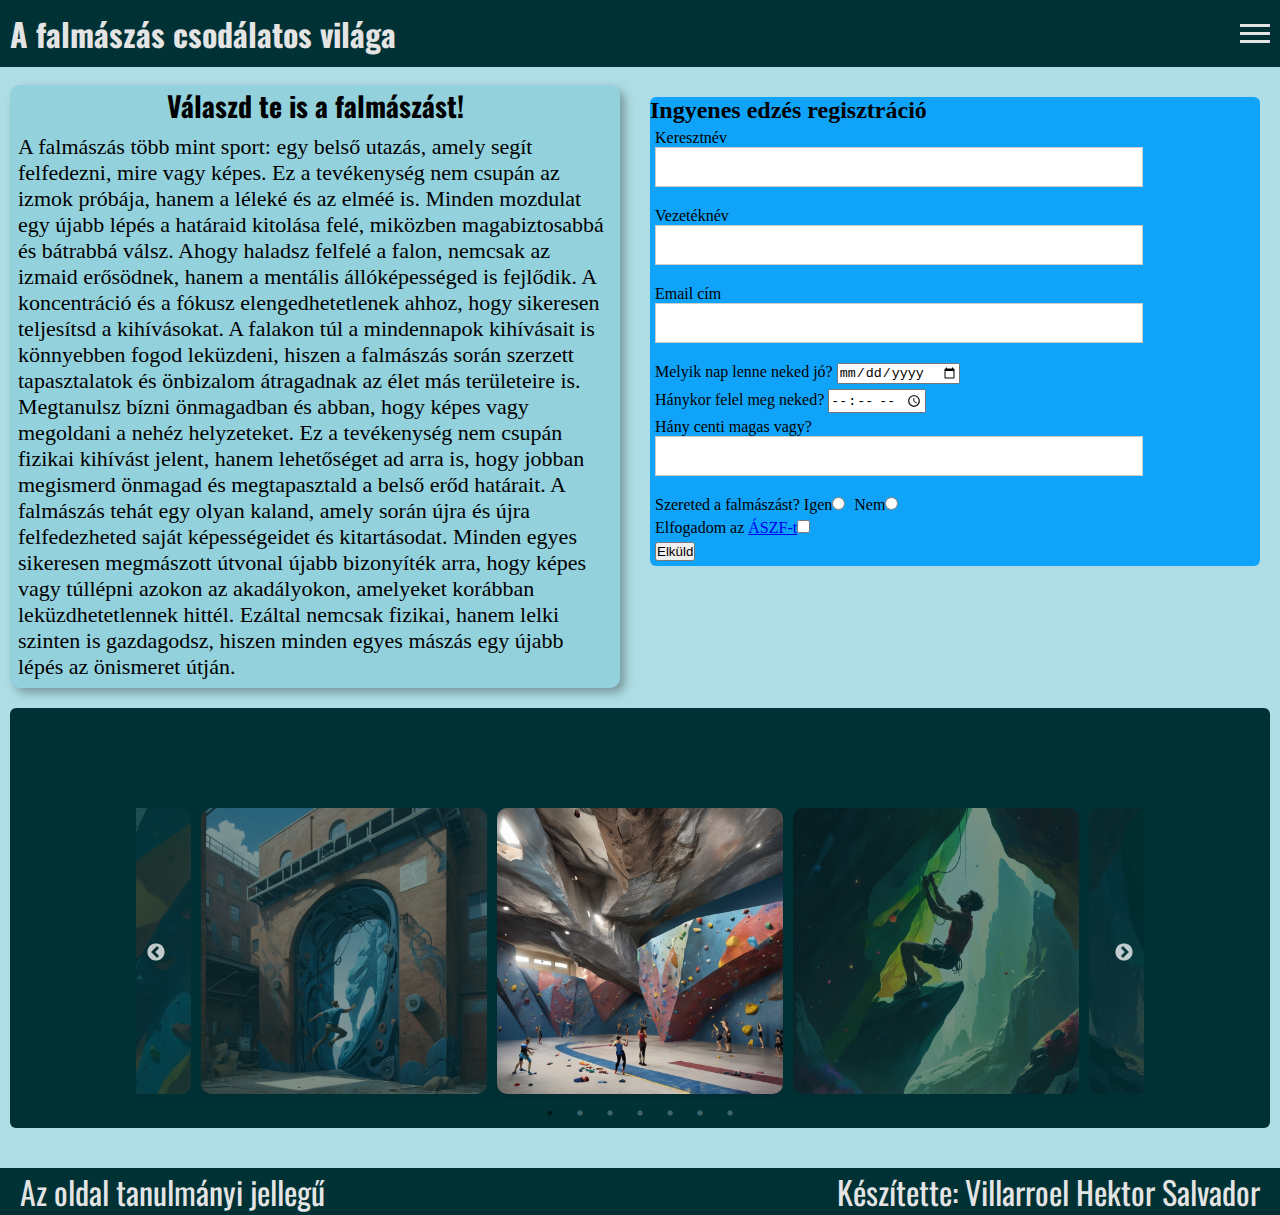
<file: index.html>
<!DOCTYPE html>
<html lang="hu">
<head>
    <meta charset="UTF-8">
    <meta name="viewport" content="width=device-width, initial-scale=1.0">
    <link rel="stylesheet" href="style.css">
    <meta name="author" content="Villarroel Hektor Salvador">
    <meta name="description" content="Weboldal a falmászás csodás világáról">
    <script src="script.js"></script>
    <title>A falmászás csodálatos világa</title>
    <!--Oswald betu-->
   
    <link rel="icon" href="ikon/fogasok.png" type="image/x-icon">
    <!--Fotalbum-->
    <link rel="stylesheet" type="text/css" href="slick-1.8.1/slick/slick-theme.css">
    <link rel="stylesheet" type="text/css" href="slick-1.8.1/slick/slick.css">
    
   
    <style type="text/css">
        html,
        body {
            margin: 0;
            padding: 0;
        }

        * {
            box-sizing: border-box;
        }

        .slider {
            width: 80%;
            min-width: 400px;
            margin: 100px auto;
        }

        .slick-slide {
            margin: 0px 5px;
        }

        .slick-slide img {
            width: 100%;
        }

        .slick-prev:before,
        .slick-next:before {
            color: black;
        }

        .slick-slide {
            transition: all ease-in-out .3s;
            opacity: .2;
        }

        .slick-active {
            opacity: .5;
        }

        .slick-current {
            opacity: 1;
        }

        /* pottyok, nyillak */
        .slick-prev:before,
        .slick-next:before,
        .slick-dots li button:before {
            color: white;
        }

        /*aktiv potty*/
        .slick-dots li.slick-active button:before {
            opacity: 1  ;
        }

        
        .slick-prev,
        .slick-next {
            font-size: 24px;
            z-index: 1;
        }

        .slick-prev {
            left: 10px;
        }

        .slick-next {
            right: 10px;
        }

        /* kepek */
        .slick-slide img {
            border-radius: 10px;
            box-shadow: 0 4px 8px rgba(0, 0, 0, 0.1);
        }

        
        
    </style>
    
    <!--Validáció-->
    <!--A validáció nem működik valamiért, de más weblapra bemásolva, ugyan azt a könyvtárstruktúrát használva igen. Ellenőriztem mindent, elérési utakat stb de nem működik-->
    <!--Végül megoldottam. Nem volt jó hogy az albumnál is be volt linkelve a js. Hupsz-->
    <script src="jquery-3.7.1.min.js"></script>
    <script src="jquery-validation-1.19.5/dist/jquery.validate.min.js"></script>
    <script>
    $(document).ready(function () {
    $.validator.addMethod("dateRange", function(value, element) {
        var startDate = new Date("2024-12-01");
        var endDate = new Date("2024-12-31");
        var inputDate = new Date(value);
        return inputDate >= startDate && inputDate <= endDate;
    }, "A dátumnak 2024.12.01 és 2024.12.31 között kell lennie");

    $.validator.addMethod("timeRange", function(value, element) {
        var startTime = "08:00";
        var endTime = "16:00";
        return value >= startTime && value <= endTime;
    }, "Az időpontnak 8:00 és 16:00 között kell lennie");

    $("#myform").validate({
        rules: {
            keresztnev: "required",
            vezeteknev: "required",
            nap: {
                required: true,
                dateRange: true
            },
            idopont: {
                required: true,
                timeRange: true
            },
            cm: {
                required: true,
                number: true,
                min: 121
            },
            falatszereti: {
                required: true
            },
            email: {
                required: true,
                email: true
            },
            password: {
                required: true,
                minlength: 8
            },
            elfogad: {
                required: true
            }
        },
        messages: {
            keresztnev: "Írd be a keresztneved!",
            vezeteknev: "Írd be a vezetékneved!",
            nap: {
                required: "Válassz egy napot!",
                dateRange: "A dátumnak 2024.12.01 és 2024.12.31 között kell lennie!"
            },
            idopont: {
                required: "Válassz egy időpontot!",
                timeRange: "Az időpontnak 8:00 és 16:00 között kell lennie!"
            },
            cm: {
                required: "Add meg a magasságod!",
                number: "Kérlek, számot adj meg!",
                min: "A magasságnak 120 cm felett kell lennie!"
            },
            falatszereti: "Válassz egy opciót!",
            email: "Kérlek, valós email címet adj meg!",
            password: {
                required: "Add meg a jelszavad!",
                minlength: "A jelszavad legalább 8 karakter hosszú legyen!"
            },
            elfogad: "Kérlek, fogadd el a feltételeinket!"
             }
        });
    });
    </script>

    <style>
    label.error {
    color: #FB3A3A;     
    }
    </style>

</head>
<body>
    
    <div class="container">

        <div class="nav_bar">
            <header>
                <h1 class="focim">A falmászás csodálatos világa</h1>
            </header>
            
            <nav>
                <div class="hamburger">
                    <div class="hamburger_icon" onclick="toggleMenu()">
                        <span></span>
                        <span></span>
                        <span></span>   
                    </div>
                    <ul class="menu-items">
                        <li><a href="#" class="active">Kezdőlap</a></li>
                        <li><a href="miertamaszas.html">Miért a falmászás?</a></li>
                        <li><a href="melyikvagyte.html">Mi a te szinted?</a></li>
                        <li><a href="holmaszhatsz.html">Népszerű boulderek</a></li>
                    </ul>
                </div>
            </nav>
        </div>
        <div class="index1">
            <div class="div1index">
                <h2 class="cim">
                Válaszd te is a falmászást!
                </h2>
                <p class="szoveg"> A falmászás több mint sport: egy belső utazás, amely segít felfedezni, mire vagy képes. Ez a tevékenység nem csupán az izmok próbája, hanem a léleké és az elméé is. Minden mozdulat egy újabb lépés a határaid kitolása felé, miközben magabiztosabbá és bátrabbá válsz. Ahogy haladsz felfelé a falon, nemcsak az izmaid erősödnek, hanem a mentális állóképességed is fejlődik. A koncentráció és a fókusz elengedhetetlenek ahhoz, hogy sikeresen teljesítsd a kihívásokat.
                    A falakon túl a mindennapok kihívásait is könnyebben fogod leküzdeni, hiszen a falmászás során szerzett tapasztalatok és önbizalom átragadnak az élet más területeire is. Megtanulsz bízni önmagadban és abban, hogy képes vagy megoldani a nehéz helyzeteket. Ez a tevékenység nem csupán fizikai kihívást jelent, hanem lehetőséget ad arra is, hogy jobban megismerd önmagad és megtapasztald a belső erőd határait.
                    A falmászás tehát egy olyan kaland, amely során újra és újra felfedezheted saját képességeidet és kitartásodat. Minden egyes sikeresen megmászott útvonal újabb bizonyíték arra, hogy képes vagy túllépni azokon az akadályokon, amelyeket korábban leküzdhetetlennek hittél. Ezáltal nemcsak fizikai, hanem lelki szinten is gazdagodsz, hiszen minden egyes mászás egy újabb lépés az önismeret útján.
                </p>
            </div>

            <div class="div2">
        
              

                    <form action="https://rf.uni-corvinus.hu/webfejlesztes/receive.php" method="post" id="myform" novalidate>
                        <h2>Ingyenes edzés regisztráció</h2>
                        <p class="urlap"><label for="keresztnev">Keresztnév </label>
                            <input type="text" name="keresztnev" id="keresztnev">
                        </p>
                        <p class="urlap"><label for="vezeteknev">Vezetéknév</label>
                            <input type="text" name="vezeteknev" id="vezeteknev">
                        </p>
                        <p class="urlap"><label for="email">Email cím </label>
                            <input type="text" name="email" id="email">
                        </p>
                        <p class="urlap"> <label for="nap">Melyik nap lenne neked jó?
                            <input type="date" name="nap" id="nap"></label>
                        </p>

                        <p class="urlap"> <label for="idopont">Hánykor felel meg neked?
                            <input type="time" name="idopont" id="idopont"></label>
                        </p>
                        <p class="urlap"> <label for="cm">Hány centi magas vagy?
                            <input type="number" name="cm" id="cm"></label>

                        </p>
                        <p class="urlap"> <label for="falatszereti">Szereted a falmászást?
                            Igen<input type="radio" name="falatszereti" value="igen" id="falatszereti">
                            Nem<input type="radio" name="falatszereti" value="nem" id="falatszereti"></label>
                        </p>
                        <p class="urlap"> <label for="elfogad">Elfogadom az
                        <a href="https://www.youtube.com/watch?v=dqsaivz4aAo" target="_blank">ÁSZF-t</a></label><input type="checkbox" name="elfogad" id="elfogad" value="elfogadom">
                        </p>
                        
                        <p class="urlap"><input type="submit" value="Elküld"></p>
                    </form>

                   
            </div>
        </div>
        
        
        
            
        
        
            <div class="div4">
                <section class="center slider">
                    <div><img src="kepek/kep1.jpg" alt="kep1" title="kepcim1"></div>
                    <div><img src="kepek/kep2.jpg" alt="kep2" title="kepcim2"></div>
                    <div><img src="kepek/kep3.jpg" alt="kep3" title="kepcim3"></div>
                    <div><img src="kepek/kep4.webp" alt="kep4" title="kepcim4"></div>
                    <div><img src="kepek/kep5.jpg" alt="kep5" title="kepcim5"></div>
                    <div><img src="kepek/kep6.jpg" alt="kep6" title="kepcim6"></div>
                    <div><img src="kepek/kep7.jpg" alt="kep7" title="kepcim7"></div>
                </section>
        
            </div>
        
        <footer class="footer"> 
            <div class="focim"><p class="footerszoveg">Az oldal tanulmányi jellegű</p></div>
            <div class="focim"><p class="footerszoveg">Készítette: Villarroel Hektor Salvador</p></div>
        </footer>

        <!--Fotoalbum-->

        <!--Volt js helye amit feljebb raktam-->
        <script src="slick-1.8.1/slick/slick.js" type="text/javascript" charset="utf-8"></script>

    <script type="text/javascript">
        $(document).ready(function() {

            $(".center").slick({
                dots: true,
                infinite: true,
                centerMode: true,
                centerPadding: '60px',
                slidesToShow: 3,
                slidesToScroll: 1,
                autoplay: false,
                responsive: [
                    {
                        breakpoint: 768,
                        settings: {
                            arrows: false,
                            centerPadding: '60px',
                            slidesToShow: 3
                        }
                    },
                    {
                        breakpoint: 600,
                        settings: {
                            arrows: false,
                            centerPadding: '60px',
                            slidesToShow: 1
                        }
                    }
                ]
            });


        });
    </script>
    </div>
</body>
</html>
</file>
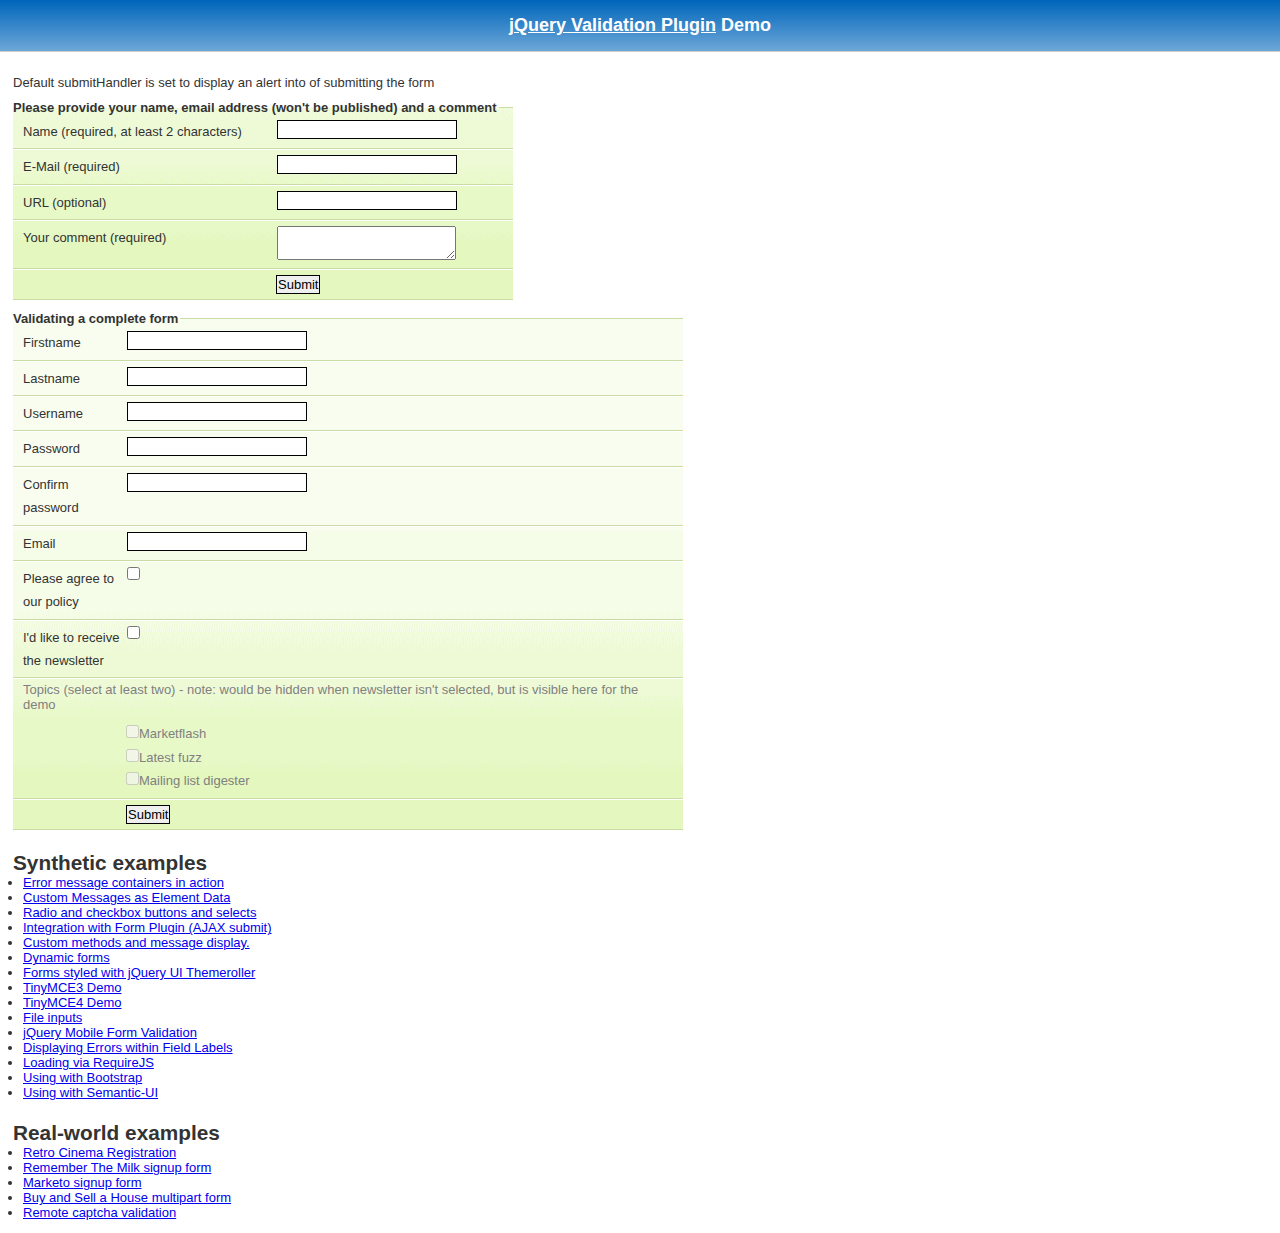
<file: jquery-validation-1.19.5/demo/index.html>
<!DOCTYPE html>
<html lang="en">
<head>
	<meta charset="utf-8">
	<title>jQuery validation plug-in - main demo</title>
	<link rel="stylesheet" href="css/screen.css">
	<script src="../lib/jquery.js"></script>
	<script src="../dist/jquery.validate.js"></script>
	<script>
	$.validator.setDefaults({
		submitHandler: function() {
			alert("submitted!");
		}
	});

	$().ready(function() {
		// validate the comment form when it is submitted
		$("#commentForm").validate();

		// validate signup form on keyup and submit
		$("#signupForm").validate({
			rules: {
				firstname: "required",
				lastname: "required",
				username: {
					required: true,
					minlength: 2
				},
				password: {
					required: true,
					minlength: 5
				},
				confirm_password: {
					required: true,
					minlength: 5,
					equalTo: "#password"
				},
				email: {
					required: true,
					email: true
				},
				topic: {
					required: "#newsletter:checked",
					minlength: 2
				},
				agree: "required"
			},
			messages: {
				firstname: "Please enter your firstname",
				lastname: "Please enter your lastname",
				username: {
					required: "Please enter a username",
					minlength: "Your username must consist of at least 2 characters"
				},
				password: {
					required: "Please provide a password",
					minlength: "Your password must be at least 5 characters long"
				},
				confirm_password: {
					required: "Please provide a password",
					minlength: "Your password must be at least 5 characters long",
					equalTo: "Please enter the same password as above"
				},
				email: "Please enter a valid email address",
				agree: "Please accept our policy",
				topic: "Please select at least 2 topics"
			}
		});

		// propose username by combining first- and lastname
		$("#username").focus(function() {
			var firstname = $("#firstname").val();
			var lastname = $("#lastname").val();
			if (firstname && lastname && !this.value) {
				this.value = firstname + "." + lastname;
			}
		});

		//code to hide topic selection, disable for demo
		var newsletter = $("#newsletter");
		// newsletter topics are optional, hide at first
		var inital = newsletter.is(":checked");
		var topics = $("#newsletter_topics")[inital ? "removeClass" : "addClass"]("gray");
		var topicInputs = topics.find("input").attr("disabled", !inital);
		// show when newsletter is checked
		newsletter.click(function() {
			topics[this.checked ? "removeClass" : "addClass"]("gray");
			topicInputs.attr("disabled", !this.checked);
		});
	});
	</script>
	<style>
	#commentForm {
		width: 500px;
	}
	#commentForm label {
		width: 250px;
	}
	#commentForm label.error, #commentForm input.submit {
		margin-left: 253px;
	}
	#signupForm {
		width: 670px;
	}
	#signupForm label.error {
		margin-left: 10px;
		width: auto;
		display: inline;
	}
	#newsletter_topics label.error {
		display: none;
		margin-left: 103px;
	}
	</style>
</head>
<body>
<h1 id="banner"><a href="https://jqueryvalidation.org/">jQuery Validation Plugin</a> Demo</h1>
<div id="main">
	<p>Default submitHandler is set to display an alert into of submitting the form</p>
	<form class="cmxform" id="commentForm" method="get" action="">
		<fieldset>
			<legend>Please provide your name, email address (won't be published) and a comment</legend>
			<p>
				<label for="cname">Name (required, at least 2 characters)</label>
				<input id="cname" name="name" minlength="2" type="text" required>
			</p>
			<p>
				<label for="cemail">E-Mail (required)</label>
				<input id="cemail" type="email" name="email" required>
			</p>
			<p>
				<label for="curl">URL (optional)</label>
				<input id="curl" type="url" name="url">
			</p>
			<p>
				<label for="ccomment">Your comment (required)</label>
				<textarea id="ccomment" name="comment" required></textarea>
			</p>
			<p>
				<input class="submit" type="submit" value="Submit">
			</p>
		</fieldset>
	</form>
	<form class="cmxform" id="signupForm" method="get" action="">
		<fieldset>
			<legend>Validating a complete form</legend>
			<p>
				<label for="firstname">Firstname</label>
				<input id="firstname" name="firstname" type="text">
			</p>
			<p>
				<label for="lastname">Lastname</label>
				<input id="lastname" name="lastname" type="text">
			</p>
			<p>
				<label for="username">Username</label>
				<input id="username" name="username" type="text">
			</p>
			<p>
				<label for="password">Password</label>
				<input id="password" name="password" type="password">
			</p>
			<p>
				<label for="confirm_password">Confirm password</label>
				<input id="confirm_password" name="confirm_password" type="password">
			</p>
			<p>
				<label for="email">Email</label>
				<input id="email" name="email" type="email">
			</p>
			<p>
				<label for="agree">Please agree to our policy</label>
				<input type="checkbox" class="checkbox" id="agree" name="agree">
			</p>
			<p>
				<label for="newsletter">I'd like to receive the newsletter</label>
				<input type="checkbox" class="checkbox" id="newsletter" name="newsletter">
			</p>
			<fieldset id="newsletter_topics">
				<legend>Topics (select at least two) - note: would be hidden when newsletter isn't selected, but is visible here for the demo</legend>
				<label for="topic_marketflash">
					<input type="checkbox" id="topic_marketflash" value="marketflash" name="topic">Marketflash
				</label>
				<label for="topic_fuzz">
					<input type="checkbox" id="topic_fuzz" value="fuzz" name="topic">Latest fuzz
				</label>
				<label for="topic_digester">
					<input type="checkbox" id="topic_digester" value="digester" name="topic">Mailing list digester
				</label>
				<label for="topic" class="error">Please select at least two topics you'd like to receive.</label>
			</fieldset>
			<p>
				<input class="submit" type="submit" value="Submit">
			</p>
		</fieldset>
	</form>
	<h3>Synthetic examples</h3>
	<ul>
		<li><a href="errorcontainer-demo.html">Error message containers in action</a>
		</li>
		<li><a href="custom-messages-data-demo.html">Custom Messages as Element Data</a>
		</li>
		<li><a href="radio-checkbox-select-demo.html">Radio and checkbox buttons and selects</a>
		</li>
		<li><a href="ajaxSubmit-integration-demo.html">Integration with Form Plugin (AJAX submit)</a>
		</li>
		<li><a href="custom-methods-demo.html">Custom methods and message display.</a>
		</li>
		<li><a href="dynamic-totals.html">Dynamic forms</a>
		</li>
		<li><a href="themerollered.html">Forms styled with jQuery UI Themeroller</a>
		</li>
		<li><a href="tinymce/">TinyMCE3 Demo</a>
		</li>
		<li><a href="tinymce4/">TinyMCE4 Demo</a>
		</li>
		<li><a href="file_input.html">File inputs</a>
		</li>
		<li><a href="jquerymobile.html">jQuery Mobile Form Validation</a>
		</li>
		<li><a href="errors-within-labels.html">Displaying Errors within Field Labels</a>
		</li>
		<li><a href="requirejs/index.html">Loading via RequireJS</a>
		</li>
		<li><a href="bootstrap/index.html">Using with Bootstrap</a>
		</li>
		<li><a href="semantic-ui/index.html">Using with Semantic-UI</a>
		</li>
	</ul>
	<h3>Real-world examples</h3>
	<ul>
		<li><a href="cinema/">Retro Cinema Registration</a></li>
		<li><a href="milk/">Remember The Milk signup form</a></li>
		<li><a href="marketo/">Marketo signup form</a></li>
		<li><a href="multipart/">Buy and Sell a House multipart form</a></li>
		<li><a href="captcha/">Remote captcha validation</a></li>
	</ul>
</div>
</body>
</html>
</file>
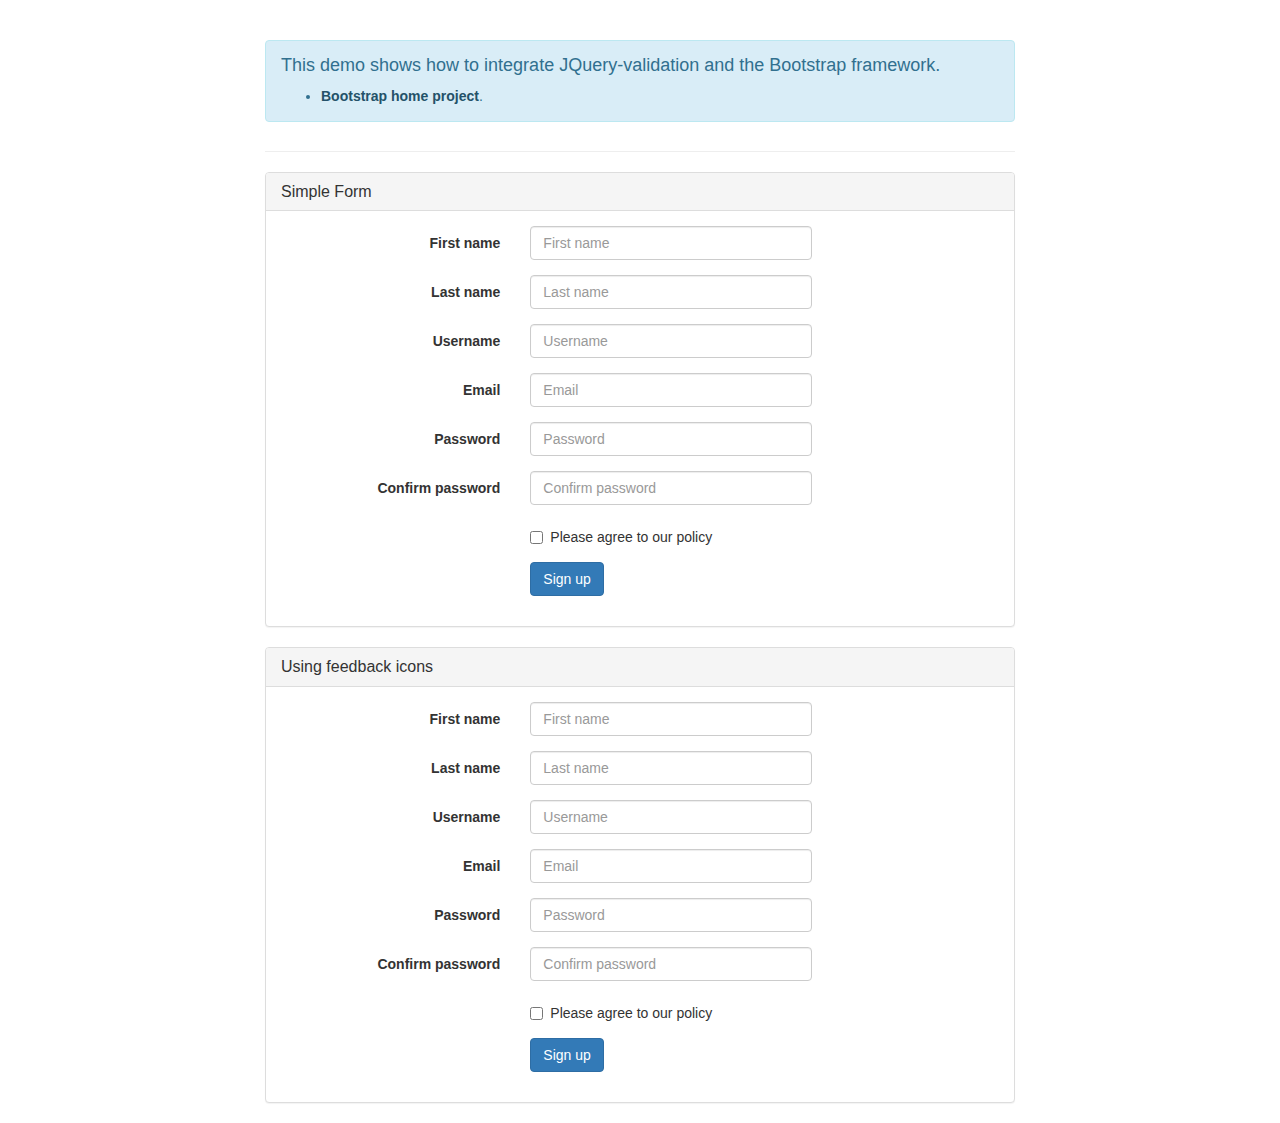
<file: jquery-validation-1.19.5/demo/bootstrap/index.html>
<!DOCTYPE html>
<html>
<head>
	<title>JQuery-validation demo | Bootstrap</title>

	<link rel="stylesheet" href="https://maxcdn.bootstrapcdn.com/bootstrap/3.3.5/css/bootstrap.min.css" />

	<script type="text/javascript" src="../../lib/jquery-1.11.1.js"></script>
	<script type="text/javascript" src="../../dist/jquery.validate.js"></script>
</head>
<body>
	<div class="container">
		<div class="row">
			<div class="col-sm-8 col-sm-offset-2">
				<div class="page-header">
					<div class="alert alert-info" role="alert">
						<h4>This demo shows how to integrate JQuery-validation and the Bootstrap framework.</h4>
						<ul>
							<li><a href="https://getbootstrap.com/" class="alert-link">Bootstrap home project</a>.</li>
						</ul>
					</div>
				</div>

				<div class="panel panel-default">
					<div class="panel-heading">
						<h3 class="panel-title">Simple Form</h3>
					</div>
					<div class="panel-body">
						<form id="signupForm" method="post" class="form-horizontal" action="">
							<div class="form-group">
								<label class="col-sm-4 control-label" for="firstname">First name</label>
								<div class="col-sm-5">
									<input type="text" class="form-control" id="firstname" name="firstname" placeholder="First name" />
								</div>
							</div>

							<div class="form-group">
								<label class="col-sm-4 control-label" for="lastname">Last name</label>
								<div class="col-sm-5">
									<input type="text" class="form-control" id="lastname" name="lastname" placeholder="Last name" />
								</div>
							</div>

							<div class="form-group">
								<label class="col-sm-4 control-label" for="username">Username</label>
								<div class="col-sm-5">
									<input type="text" class="form-control" id="username" name="username" placeholder="Username" />
								</div>
							</div>

							<div class="form-group">
								<label class="col-sm-4 control-label" for="email">Email</label>
								<div class="col-sm-5">
									<input type="text" class="form-control" id="email" name="email" placeholder="Email" />
								</div>
							</div>

							<div class="form-group">
								<label class="col-sm-4 control-label" for="password">Password</label>
								<div class="col-sm-5">
									<input type="password" class="form-control" id="password" name="password" placeholder="Password" />
								</div>
							</div>

							<div class="form-group">
								<label class="col-sm-4 control-label" for="confirm_password">Confirm password</label>
								<div class="col-sm-5">
									<input type="password" class="form-control" id="confirm_password" name="confirm_password" placeholder="Confirm password" />
								</div>
							</div>

							<div class="form-group">
								<div class="col-sm-5 col-sm-offset-4">
									<div class="checkbox">
										<label>
											<input type="checkbox" id="agree" name="agree" value="agree" />Please agree to our policy
										</label>
									</div>
								</div>
							</div>

							<div class="form-group">
								<div class="col-sm-9 col-sm-offset-4">
									<button type="submit" class="btn btn-primary" name="signup" value="Sign up">Sign up</button>
								</div>
							</div>
						</form>
					</div>
				</div>

				<div class="panel panel-default">
					<div class="panel-heading">
						<h3 class="panel-title">Using feedback icons</h3>
					</div>
					<div class="panel-body">
						<form id="signupForm1" method="post" class="form-horizontal" action="">
							<div class="form-group">
								<label class="col-sm-4 control-label" for="firstname1">First name</label>
								<div class="col-sm-5">
									<input type="text" class="form-control" id="firstname1" name="firstname1" placeholder="First name" />
								</div>
							</div>

							<div class="form-group">
								<label class="col-sm-4 control-label" for="lastname1">Last name</label>
								<div class="col-sm-5">
									<input type="text" class="form-control" id="lastname1" name="lastname1" placeholder="Last name" />
								</div>
							</div>

							<div class="form-group">
								<label class="col-sm-4 control-label" for="username1">Username</label>
								<div class="col-sm-5">
									<input type="text" class="form-control" id="username1" name="username1" placeholder="Username" />
								</div>
							</div>

							<div class="form-group">
								<label class="col-sm-4 control-label" for="email1">Email</label>
								<div class="col-sm-5">
									<input type="text" class="form-control" id="email1" name="email1" placeholder="Email" />
								</div>
							</div>

							<div class="form-group">
								<label class="col-sm-4 control-label" for="password1">Password</label>
								<div class="col-sm-5">
									<input type="password" class="form-control" id="password1" name="password1" placeholder="Password" />
								</div>
							</div>

							<div class="form-group">
								<label class="col-sm-4 control-label" for="confirm_password1">Confirm password</label>
								<div class="col-sm-5">
									<input type="password" class="form-control" id="confirm_password1" name="confirm_password1" placeholder="Confirm password" />
								</div>
							</div>

							<div class="form-group">
								<div class="col-sm-5 col-sm-offset-4">
									<div class="checkbox">
										<label>
											<input type="checkbox" id="agree1" name="agree1" value="agree" />Please agree to our policy
										</label>
									</div>
								</div>
							</div>

							<div class="form-group">
								<div class="col-sm-9 col-sm-offset-4">
									<button type="submit" class="btn btn-primary" name="signup1" value="Sign up">Sign up</button>
								</div>
							</div>
						</form>
					</div>
				</div>
			</div>
		</div>
	</div>
	<script type="text/javascript">
		$.validator.setDefaults( {
			submitHandler: function () {
				alert( "submitted!" );
			}
		} );

		$( document ).ready( function () {
			$( "#signupForm" ).validate( {
				rules: {
					firstname: "required",
					lastname: "required",
					username: {
						required: true,
						minlength: 2
					},
					password: {
						required: true,
						minlength: 5
					},
					confirm_password: {
						required: true,
						minlength: 5,
						equalTo: "#password"
					},
					email: {
						required: true,
						email: true
					},
					agree: "required"
				},
				messages: {
					firstname: "Please enter your firstname",
					lastname: "Please enter your lastname",
					username: {
						required: "Please enter a username",
						minlength: "Your username must consist of at least 2 characters"
					},
					password: {
						required: "Please provide a password",
						minlength: "Your password must be at least 5 characters long"
					},
					confirm_password: {
						required: "Please provide a password",
						minlength: "Your password must be at least 5 characters long",
						equalTo: "Please enter the same password as above"
					},
					email: "Please enter a valid email address",
					agree: "Please accept our policy"
				},
				errorElement: "em",
				errorPlacement: function ( error, element ) {
					// Add the `help-block` class to the error element
					error.addClass( "help-block" );

					if ( element.prop( "type" ) === "checkbox" ) {
						error.insertAfter( element.parent( "label" ) );
					} else {
						error.insertAfter( element );
					}
				},
				highlight: function ( element, errorClass, validClass ) {
					$( element ).parents( ".col-sm-5" ).addClass( "has-error" ).removeClass( "has-success" );
				},
				unhighlight: function (element, errorClass, validClass) {
					$( element ).parents( ".col-sm-5" ).addClass( "has-success" ).removeClass( "has-error" );
				}
			} );

			$( "#signupForm1" ).validate( {
				rules: {
					firstname1: "required",
					lastname1: "required",
					username1: {
						required: true,
						minlength: 2
					},
					password1: {
						required: true,
						minlength: 5
					},
					confirm_password1: {
						required: true,
						minlength: 5,
						equalTo: "#password1"
					},
					email1: {
						required: true,
						email: true
					},
					agree1: "required"
				},
				messages: {
					firstname1: "Please enter your firstname",
					lastname1: "Please enter your lastname",
					username1: {
						required: "Please enter a username",
						minlength: "Your username must consist of at least 2 characters"
					},
					password1: {
						required: "Please provide a password",
						minlength: "Your password must be at least 5 characters long"
					},
					confirm_password1: {
						required: "Please provide a password",
						minlength: "Your password must be at least 5 characters long",
						equalTo: "Please enter the same password as above"
					},
					email1: "Please enter a valid email address",
					agree1: "Please accept our policy"
				},
				errorElement: "em",
				errorPlacement: function ( error, element ) {
					// Add the `help-block` class to the error element
					error.addClass( "help-block" );

					// Add `has-feedback` class to the parent div.form-group
					// in order to add icons to inputs
					element.parents( ".col-sm-5" ).addClass( "has-feedback" );

					if ( element.prop( "type" ) === "checkbox" ) {
						error.insertAfter( element.parent( "label" ) );
					} else {
						error.insertAfter( element );
					}

					// Add the span element, if doesn't exists, and apply the icon classes to it.
					if ( !element.next( "span" )[ 0 ] ) {
						$( "<span class='glyphicon glyphicon-remove form-control-feedback'></span>" ).insertAfter( element );
					}
				},
				success: function ( label, element ) {
					// Add the span element, if doesn't exists, and apply the icon classes to it.
					if ( !$( element ).next( "span" )[ 0 ] ) {
						$( "<span class='glyphicon glyphicon-ok form-control-feedback'></span>" ).insertAfter( $( element ) );
					}
				},
				highlight: function ( element, errorClass, validClass ) {
					$( element ).parents( ".col-sm-5" ).addClass( "has-error" ).removeClass( "has-success" );
					$( element ).next( "span" ).addClass( "glyphicon-remove" ).removeClass( "glyphicon-ok" );
				},
				unhighlight: function ( element, errorClass, validClass ) {
					$( element ).parents( ".col-sm-5" ).addClass( "has-success" ).removeClass( "has-error" );
					$( element ).next( "span" ).addClass( "glyphicon-ok" ).removeClass( "glyphicon-remove" );
				}
			} );
		} );
	</script>
</body>
</html>
</file>
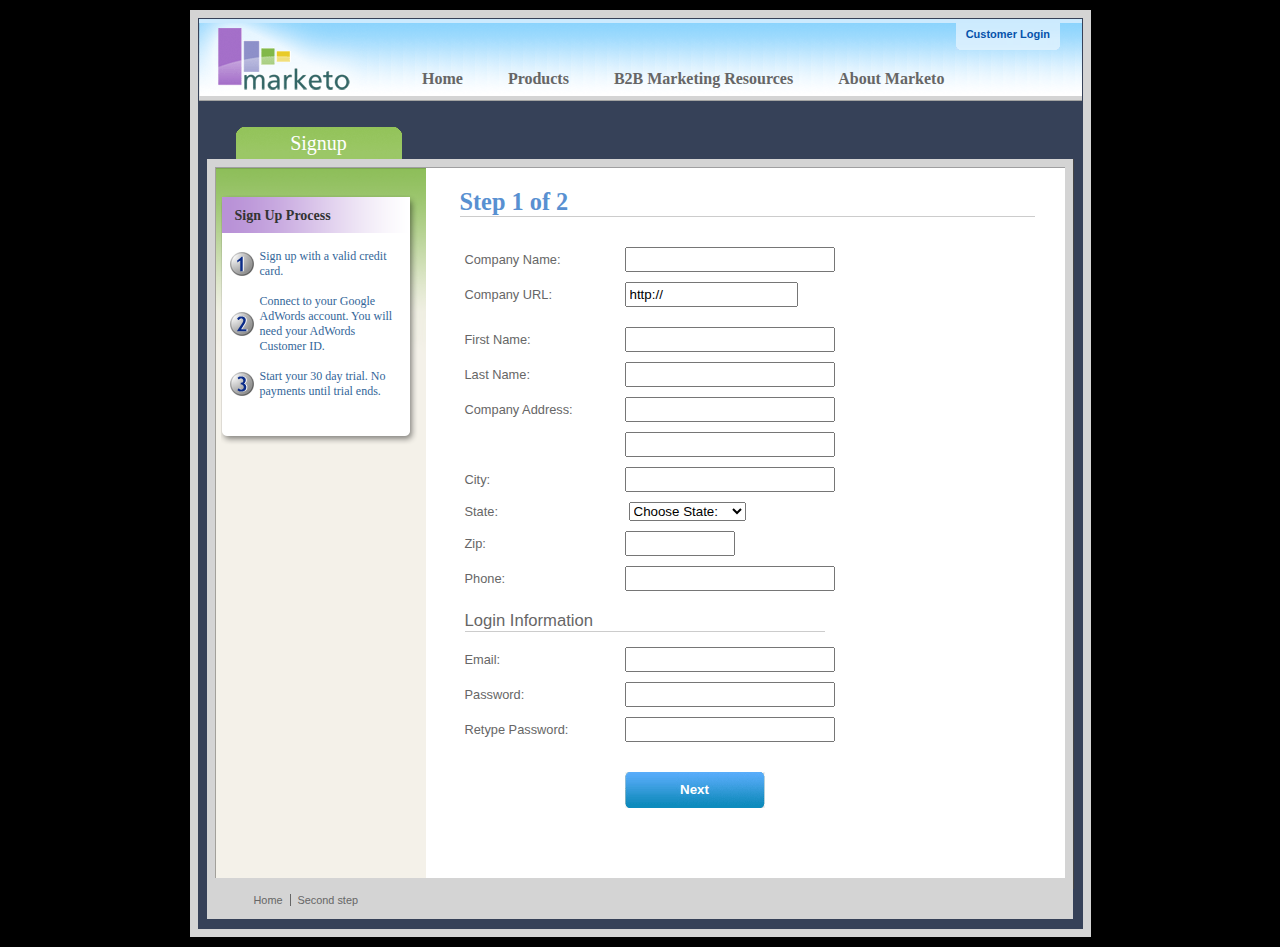
<file: jquery-validation-1.19.5/demo/marketo/index.html>
<!DOCTYPE html>
<html lang="en">
<head>
	<meta charset="utf-8">
	<title>Subscription Signup | Marketo</title>
	<script src="../../lib/jquery.js"></script>
	<script src="../../lib/jquery.mockjax.js"></script>
	<script src="../../dist/jquery.validate.js"></script>
	<script src="jquery.maskedinput.js"></script>
	<script src="mktSignup.js"></script>
	<link rel="stylesheet" href="stylesheet.css">
</head>
<body>
<!-- start page wrapper -->
<div id="letterbox">
	<!-- start header container -->
	<div id="header-background">
		<div class="nav-global-container">
			<div class="login">
				<a href="#">
					<span></span>Customer Login</a>
			</div>
			<div class="logo">
				<a href="#">
					<img src="images/logo_marketo.gif" width="168" height="73" alt="Marketo">
				</a>
			</div>
			<div class="nav-global">
				<ul>
					<li>
						<a href="#" class="nav-g01">
							<span></span>Home</a>
					</li>
					<li>
						<a href="#" class="nav-g02">
							<span></span>Products</a>
					</li>
					<li>
						<a href="#" class="nav-g04">
							<span></span>B2B Marketing Resources</a>
					</li>
					<li>
						<a href="#" class="nav-g05">
							<span></span>About Marketo</a>
					</li>
				</ul>
			</div>
		</div>
	</div>
	<!-- end header container -->
	<div class="line-grey-tier"></div>
	<!-- start page container 2 div-->
	<div id="page-container" class="resize">
		<div id="page-content-inner" class="resize">
			<!-- start col-main -->
			<div id="col-main" class="resize" style="">
				<!-- start main content -->
				<div class="main-content resize">
					<div class="action-container" style="display:none;"></div>
					<h1>Step 1 of 2</h1>
					<p>
					</p>
					<br clear="all">
					<div>
						<form id="profileForm" type="actionForm" action="step2.htm" method="get">
							<div class="error" style="display:none;">
								<img src="images/warning.gif" alt="Warning!" width="24" height="24" style="float:left; margin: -5px 10px 0px 0px;">
								<span></span>.
								<br clear="all">
							</div>
							<table cellpadding="0" cellspacing="0" border="0">
								<tr>
									<td class="label">
										<label for="co_name">Company Name:</label>
									</td>
									<td class="field">
										<input id="co_name" class="required" maxlength="40" name="co_name" size="20" type="text" tabindex="1" value="">
									</td>
								</tr>
								<tr>
									<td class="label">
										<label for="co_url">Company URL:</label>
									</td>
									<td class="field">
										<input id="co_url" class="required defaultInvalid url" maxlength="40" name="co_url" style="width:163px" type="text" tabindex="2" value="http://">
									</td>
								</tr>
								<tr>
									<td>
									<td>
								</tr>
								<tr>
									<td class="label">
										<label for="first_name">First Name:</label>
									</td>
									<td class="field">
										<input id="first_name" class="required" maxlength="40" name="first_name" size="20" type="text" tabindex="3" value="">
									</td>
								</tr>
								<tr>
									<td class="label">
										<label for="last_name">Last Name:</label>
									</td>
									<td class="field">
										<input id="last_name" class="required" maxlength="40" name="last_name" size="20" type="text" tabindex="4" value="">
									</td>
								</tr>
								<tr>
									<td class="label">
										<label for="address1">Company Address:</label>
									</td>
									<td class="field">
										<input maxlength="40" class="required" name="address1" size="20" type="text" tabindex="5" value="">
									</td>
								</tr>
								<tr>
									<td class="label"></td>
									<td class="field">
										<input maxlength="40" name="address2" size="20" type="text" tabindex="6" value="">
									</td>
								</tr>
								<tr>
									<td class="label">
										<label for="city">City:</label>
									</td>
									<td class="field">
										<input maxlength="40" class="required" name="city" size="20" type="text" tabindex="7" value="">
									</td>
								</tr>
								<tr>
									<td class="label">
										<label for="state">State:</label>
									</td>
									<td class="field">
										<select id="state" class="required" name="state" style="margin-left: 4px;" tabindex="8">
											<option value="">Choose State:</option>
											<option value="AL">Alabama</option>
											<option value="AK">Alaska</option>
											<option value="AZ">Arizona</option>
											<option value="AR">Arkansas</option>
											<option value="CA">California</option>
											<option value="CO">Colorado</option>
											<option value="CT">Connecticut</option>
											<option value="DE">Delaware</option>
											<option value="FL">Florida</option>
											<option value="GA">Georgia</option>
											<option value="HI">Hawaii</option>
											<option value="ID">Idaho</option>
											<option value="IL">Illinois</option>
											<option value="IN">Indiana</option>
											<option value="IA">Iowa</option>
											<option value="KS">Kansas</option>
											<option value="KY">Kentucky</option>
											<option value="LA">Louisiana</option>
											<option value="ME">Maine</option>
											<option value="MD">Maryland</option>
											<option value="MA">Massachusetts</option>
											<option value="MI">Michigan</option>
											<option value="MN">Minnesota</option>
											<option value="MS">Mississippi</option>
											<option value="MO">Missouri</option>
											<option value="MT">Montana</option>
											<option value="NE">Nebraska</option>
											<option value="NV">Nevada</option>
											<option value="NH">New Hampshire</option>
											<option value="NJ">New Jersey</option>
											<option value="NM">New Mexico</option>
											<option value="NY">New York</option>
											<option value="NC">North Carolina</option>
											<option value="ND">North Dakota</option>
											<option value="OH">Ohio</option>
											<option value="OK">Oklahoma</option>
											<option value="OR">Oregon</option>
											<option value="PA">Pennsylvania</option>
											<option value="RI">Rhode Island</option>
											<option value="SC">South Carolina</option>
											<option value="SD">South Dakota</option>
											<option value="TN">Tennessee</option>
											<option value="TX">Texas</option>
											<option value="UT">Utah</option>
											<option value="VT">Vermont</option>
											<option value="VA">Virginia</option>
											<option value="WA">Washington</option>
											<option value="WV">West Virginia</option>
											<option value="WI">Wisconsin</option>
											<option value="WY">Wyoming</option>
										</select>
									</td>
								</tr>
								<tr>
									<td class="label">
										<label for="zip">Zip:</label>
									</td>
									<td class="field">
										<input maxlength="10" name="zip" style="width: 100px" type="text" class="required zipcode" tabindex="9" value="">
									</td>
								</tr>
								<tr>
									<td class="label">
										<label for="phone">Phone:</label>
									</td>
									<td class="field">
										<input id="phone" maxlength="14" name="phone" type="text" class="required phone" tabindex="10" value="">
									</td>
								</tr>
								<tr>
									<td colspan="2">
										<h2 style="border-bottom: 1px solid #CCCCCC;">Login Information</h2>
									</td>
								</tr>
								<tr>
									<td class="label">
										<label for="email">Email:</label>
									</td>
									<td class="field">
										<input id="email" class="required email" remote="emails.action" maxlength="40" name="email" size="20" type="text" tabindex="11" value="">
									</td>
								</tr>
								<tr>
									<td class="label">
										<label for="password1">Password:</label>
									</td>
									<td class="field">
										<input id="password1" class="required password" maxlength="40" name="password1" size="20" type="password" tabindex="12" value="">
									</td>
								</tr>
								<tr>
									<td class="label">
										<label for="password2">Retype Password:</label>
									</td>
									<td class="field">
										<input id="password2" class="required" equalTo="#password1" maxlength="40" name="password2" size="20" type="password" tabindex="13" value="">
										<div class="formError"></div>
									</td>
								</tr>
								<tr>
									<td></td>
									<td>
										<div class="buttonSubmit">
											<span></span>
											<input class="formButton" type="submit" value="Next" style="width: 140px" tabindex="14">
										</div>
									</td>
								</tr>
							</table>
							<br>
							<br>
						</form>
						<br clear="all">
					</div>
				</div>
				<!-- end main content -->
				<br>
			</div>
			<!-- end col-main -->
			<!-- start left col -->
			<div id="col-left" class="nav-left-back empty resize" style="position: absolute; min-height: 450px;">
				<div class="col-left-header-tab" style="position: absolute;">Signup</div>
				<div class="nav-left"></div>
				<div class="left-nav-callout png" style="top: 15px; margin-bottom: 100px;">
					<img src="images/left-nav-callout-long.png" class="png" alt="">
					<h6>Sign Up Process</h6>
					<a style="background-image: url(images/step1-24.gif); font-weight: normal; text-decoration: none; cursor: default;">Sign up with a valid credit card.</a>
					<a style="background-image: url(images/step2-24.gif); font-weight: normal; text-decoration: none; cursor: default;">Connect to your Google AdWords account.  You will need your AdWords Customer ID.</a>
					<a style="background-image: url(images/step3-24.gif); font-weight: normal; text-decoration: none; cursor: default;">Start your 30 day trial.  No payments until trial ends.</a>
				</div>
				<div class="footerAddress">
					<b>Marketo Inc.</b>
					<br>1710 S. Amphlett Blvd.
					<br>San Mateo, CA 94402 USA
					<br>
				</div>
				<br clear="all">
			</div>
			<!-- end left col -->
		</div>
	</div>
	<!-- end page container 2 divs-->
	<div id="footer-container" align="center">
		<div class="footer">
			<ul>
				<li><a href="..">Home</a>
				</li>
				<li class="line-off"><a href="step2.htm">Second step</a>
				</li>
			</ul>
		</div>
	</div>
	<!-- end page wrapper -->
</div>
</body>
</html>
</file>
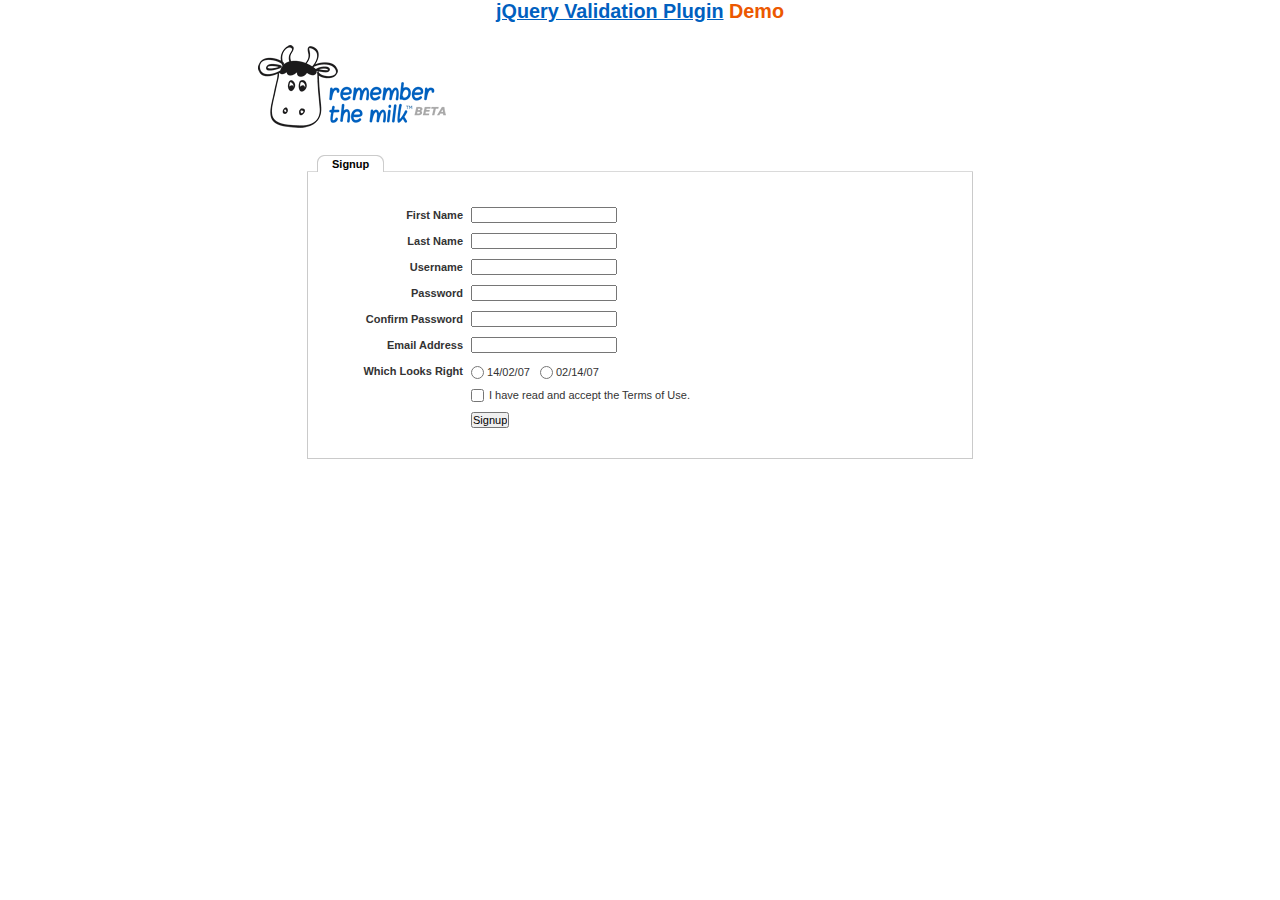
<file: jquery-validation-1.19.5/demo/milk/index.html>
<!DOCTYPE html>
<html lang="en">
<head>
	<meta charset="utf-8">
	<title>Remember The Milk signup form - jQuery Validate plugin demo - with friendly permission from the RTM team</title>
	<link rel="stylesheet" href="milk.css">
	<script src="../../lib/jquery.js"></script>
	<script src="../../lib/jquery.mockjax.js"></script>
	<script src="../../dist/jquery.validate.js"></script>
	<script>
	$(document).ready(function() {
		$.mockjax({
			url: "emails.action",
			response: function(settings) {
				var email = settings.data.email,
					emails = ["glen@marketo.com", "george@bush.gov", "me@god.com", "aboutface@cooper.com", "steam@valve.com", "bill@gates.com"];
				this.responseText = "true";
				if ($.inArray(email, emails) !== -1) {
					this.responseText = "false";
				}
			},
			responseTime: 500
		});

		$.mockjax({
			url: "users.action",
			response: function(settings) {
				var user = settings.data.username,
					users = ["asdf", "Peter", "Peter2", "George"];
				this.responseText = "true";
				if ($.inArray(user, users) !== -1) {
					this.responseText = "false";
				}
			},
			responseTime: 500
		});

		// validate signup form on keyup and submit
		var validator = $("#signupform").validate({
			rules: {
				firstname: "required",
				lastname: "required",
				username: {
					required: true,
					minlength: 2,
					remote: "users.action"
				},
				password: {
					required: true,
					minlength: 5
				},
				password_confirm: {
					required: true,
					minlength: 5,
					equalTo: "#password"
				},
				email: {
					required: true,
					email: true,
					remote: "emails.action"
				},
				dateformat: "required",
				terms: "required"
			},
			messages: {
				firstname: "Enter your firstname",
				lastname: "Enter your lastname",
				username: {
					required: "Enter a username",
					minlength: jQuery.validator.format("Enter at least {0} characters"),
					remote: jQuery.validator.format("{0} is already in use")
				},
				password: {
					required: "Provide a password",
					minlength: jQuery.validator.format("Enter at least {0} characters")
				},
				password_confirm: {
					required: "Repeat your password",
					minlength: jQuery.validator.format("Enter at least {0} characters"),
					equalTo: "Enter the same password as above"
				},
				email: {
					required: "Please enter a valid email address",
					minlength: "Please enter a valid email address",
					remote: jQuery.validator.format("{0} is already in use")
				},
				dateformat: "Choose your preferred dateformat",
				terms: " "
			},
			// the errorPlacement has to take the table layout into account
			errorPlacement: function(error, element) {
				if (element.is(":radio"))
					error.appendTo(element.parent().next().next());
				else if (element.is(":checkbox"))
					error.appendTo(element.next());
				else
					error.appendTo(element.parent().next());
			},
			// specifying a submitHandler prevents the default submit, good for the demo
			submitHandler: function() {
				alert("submitted!");
			},
			// set this class to error-labels to indicate valid fields
			success: function(label) {
				// set &nbsp; as text for IE
				label.html("&nbsp;").addClass("checked");
			},
			highlight: function(element, errorClass) {
				$(element).parent().next().find("." + errorClass).removeClass("checked");
			}
		});

		// propose username by combining first- and lastname
		$("#username").focus(function() {
			var firstname = $("#firstname").val();
			var lastname = $("#lastname").val();
			if (firstname && lastname && !this.value) {
				this.value = (firstname + "." + lastname).toLowerCase();
			}
		});
	});
	</script>
</head>
<body>
<h1 id="banner"><a href="https://jqueryvalidation.org/">jQuery Validation Plugin</a> Demo</h1>
<div id="main">
	<div id="content">
		<div id="header">
			<div id="headerlogo">
				<img src="milk.png" alt="Remember The Milk">
			</div>
		</div>
		<div style="clear: both;">
			<div></div>
		</div>
		<div class="content">
			<div id="signupbox">
				<div id="signuptab">
					<ul>
						<li id="signupcurrent"><a href=" ">Signup</a>
						</li>
					</ul>
				</div>
				<div id="signupwrap">
					<form id="signupform" autocomplete="off" method="get" action="">
						<table>
							<tr>
								<td class="label">
									<label id="lfirstname" for="firstname">First Name</label>
								</td>
								<td class="field">
									<input id="firstname" name="firstname" type="text" value="" maxlength="100">
								</td>
								<td class="status"></td>
							</tr>
							<tr>
								<td class="label">
									<label id="llastname" for="lastname">Last Name</label>
								</td>
								<td class="field">
									<input id="lastname" name="lastname" type="text" value="" maxlength="100">
								</td>
								<td class="status"></td>
							</tr>
							<tr>
								<td class="label">
									<label id="lusername" for="username">Username</label>
								</td>
								<td class="field">
									<input id="username" name="username" type="text" value="" maxlength="50">
								</td>
								<td class="status"></td>
							</tr>
							<tr>
								<td class="label">
									<label id="lpassword" for="password">Password</label>
								</td>
								<td class="field">
									<input id="password" name="password" type="password" maxlength="50" value="">
								</td>
								<td class="status"></td>
							</tr>
							<tr>
								<td class="label">
									<label id="lpassword_confirm" for="password_confirm">Confirm Password</label>
								</td>
								<td class="field">
									<input id="password_confirm" name="password_confirm" type="password" maxlength="50" value="">
								</td>
								<td class="status"></td>
							</tr>
							<tr>
								<td class="label">
									<label id="lemail" for="email">Email Address</label>
								</td>
								<td class="field">
									<input id="email" name="email" type="text" value="" maxlength="150">
								</td>
								<td class="status"></td>
							</tr>
							<tr>
								<td class="label">
									<label>Which Looks Right</label>
								</td>
								<td class="field" colspan="2" style="vertical-align: top; padding-top: 2px;">
									<table>
										<tbody>
											<tr>
												<td style="padding-right: 5px;">
													<input id="dateformat_eu" name="dateformat" type="radio" value="0">
													<label id="ldateformat_eu" for="dateformat_eu">14/02/07</label>
												</td>
												<td style="padding-left: 5px;">
													<input id="dateformat_am" name="dateformat" type="radio" value="1">
													<label id="ldateformat_am" for="dateformat_am">02/14/07</label>
												</td>
												<td>
												</td>
											</tr>
										</tbody>
									</table>
								</td>
							</tr>
							<tr>
								<td class="label">&nbsp;</td>
								<td class="field" colspan="2">
									<div id="termswrap">
										<input id="terms" type="checkbox" name="terms">
										<label id="lterms" for="terms">I have read and accept the Terms of Use.</label>
									</div>
									<!-- /termswrap -->
								</td>
							</tr>
							<tr>
								<td class="label">
									<label id="lsignupsubmit" for="signupsubmit">Signup</label>
								</td>
								<td class="field" colspan="2">
									<input id="signupsubmit" name="signup" type="submit" value="Signup">
								</td>
							</tr>
						</table>
					</form>
				</div>
			</div>
		</div>
	</div>
</div>
</body>
</html>
</file>
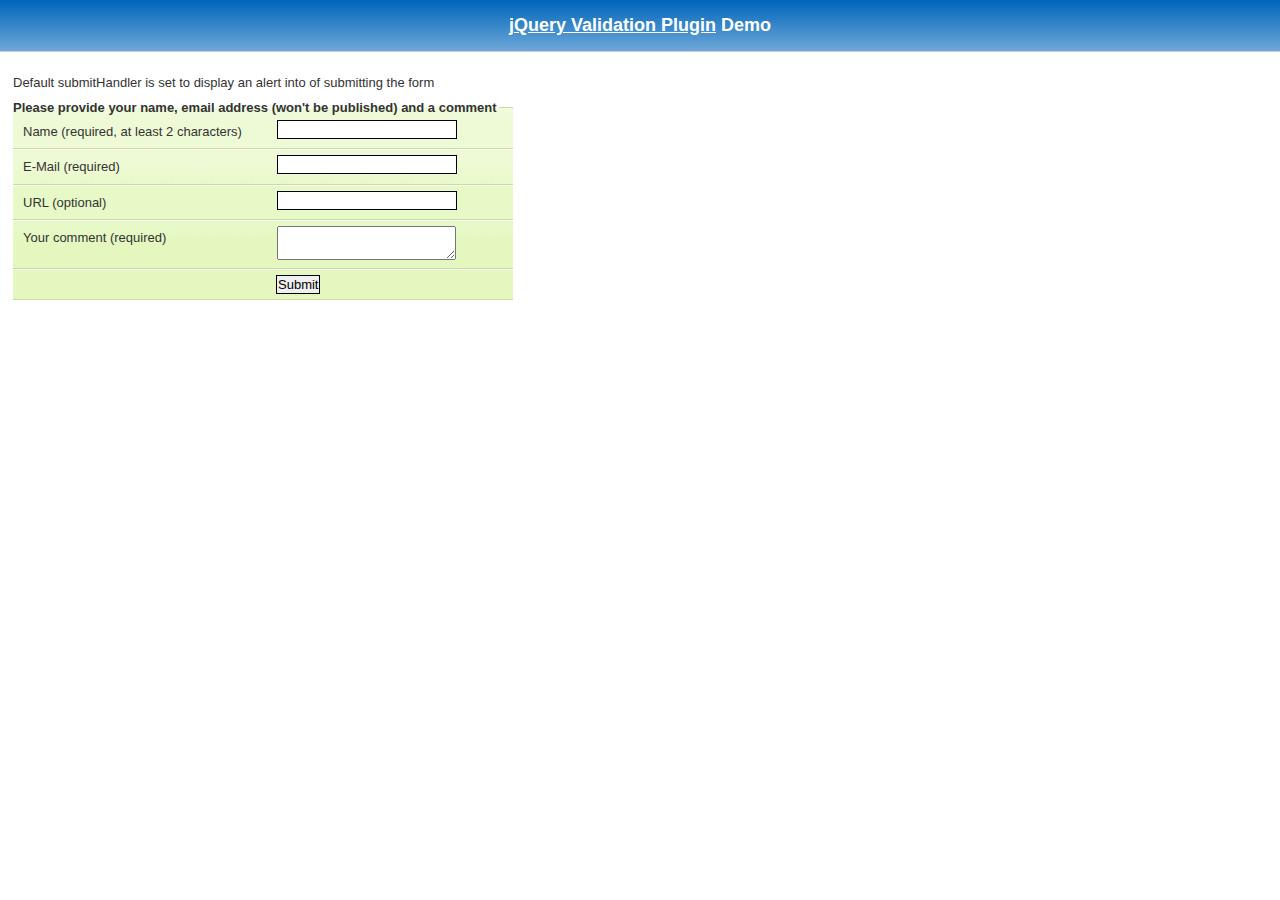
<file: jquery-validation-1.19.5/demo/requirejs/index.html>
<!DOCTYPE html>
<html lang="en">
	<head>
		<meta charset="utf-8">
		<title>jQuery validation plug-in - requirejs demo</title>

		<link rel="stylesheet" href="../css/screen.css">

		<style type="text/css">
			#commentForm { width: 500px; }
			#commentForm label { width: 250px; }
			#commentForm label.error, #commentForm input.submit { margin-left: 253px; }
		</style>
</head>
<body>

	<h1 id="banner"><a href="https://jqueryvalidation.org/">jQuery Validation Plugin</a> Demo</h1>
	<div id="main">

		<p>Default submitHandler is set to display an alert into of submitting the form</p>
		<form class="cmxform" id="commentForm" method="get" action="">
			<fieldset>
				<legend>Please provide your name, email address (won't be published) and a comment</legend>
				<p>
					<label for="cname">Name (required, at least 2 characters)</label>
					<input id="cname" name="name" minlength="2" type="text" required>
				</p>
				<p>
					<label for="cemail">E-Mail (required)</label>
					<input id="cemail" type="email" name="email" required>
				</p>
				<p>
					<label for="curl">URL (optional)</label>
					<input id="curl" type="url" name="url">
				</p>
				<p>
					<label for="ccomment">Your comment (required)</label>
					<textarea id="ccomment" name="comment" required></textarea>
				</p>
				<p>
					<input class="submit" type="submit" value="Submit">
				</p>
			</fieldset>
		</form>

		<script>
		var require = {
			paths: {
				"jquery": "../../lib/jquery-3.1.1"
			}
		};
		</script>
		<script src="../../lib/require.js" data-main="app.js"></script>
	</div>
</body>
</html>
</file>
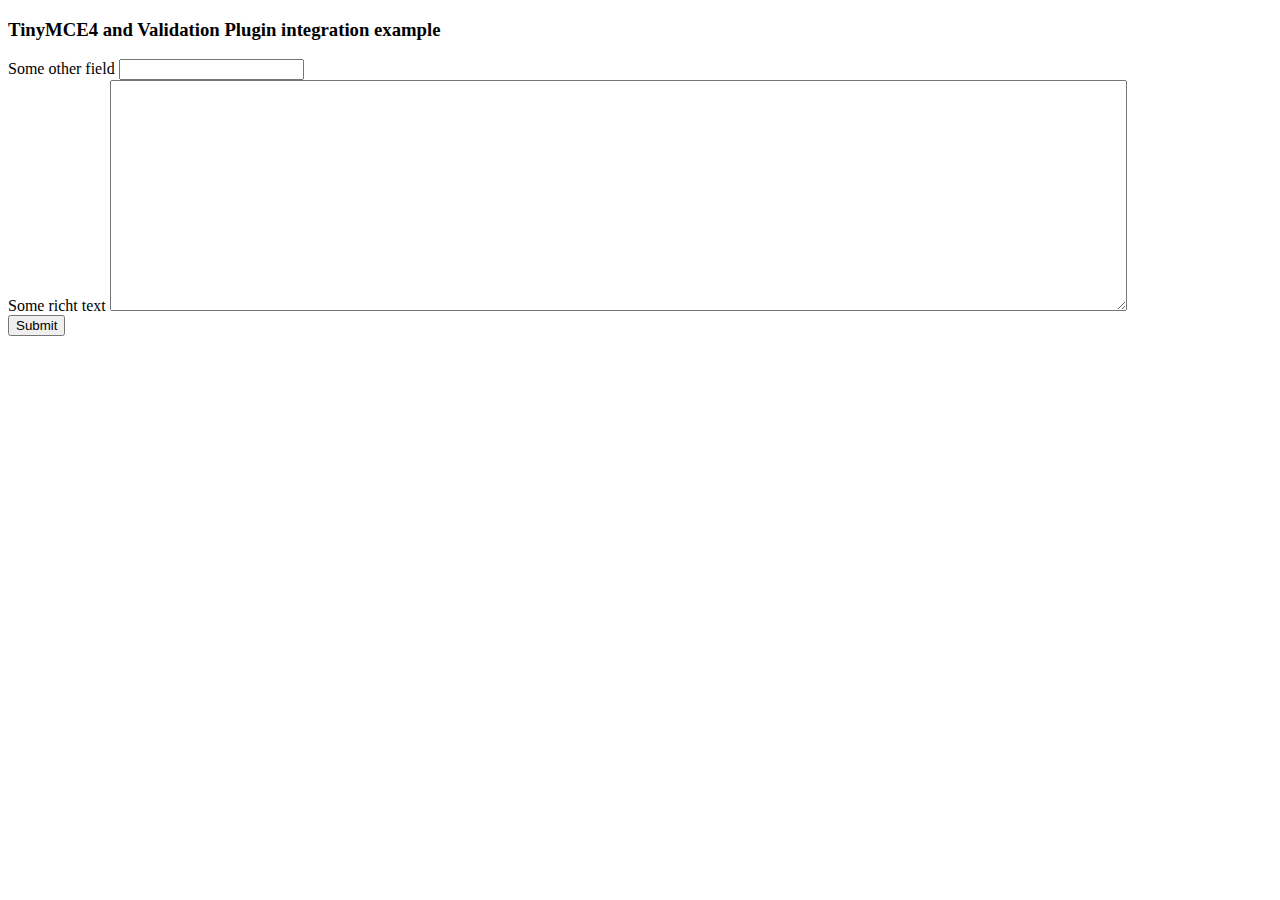
<file: jquery-validation-1.19.5/demo/tinymce4/index.html>
<!doctype html>
<html lang="en">
<head>
	<meta charset="utf-8">
	<title>jQuery Validation plugin: integration with TinyMCE</title>
	<script src="../../lib/jquery.js"></script>
	<script src="../../dist/jquery.validate.js"></script>
	<script src="//tinymce.cachefly.net/4.1/tinymce.min.js"></script>
	<script>
	tinymce.init({
		mode: "textareas",

		setup: function(editor) {
			editor.on('change', function(e) {
				tinymce.triggerSave();
				$("#" + editor.id).valid();
			});
		}

	});
	$(function() {
		var validator = $("#myform").submit(function() {
			// update underlying textarea before submit validation
			tinyMCE.triggerSave();
		}).validate({
			ignore: "",
			rules: {
				title: "required",
				content: "required"
			},
			errorPlacement: function(label, element) {
				// position error label after generated textarea
				if (element.is("textarea")) {
					label.insertAfter(element.next());
				} else {
					label.insertAfter(element)
				}
			}
		});
		validator.focusInvalid = function() {
			// put focus on tinymce on submit validation
			if (this.settings.focusInvalid) {
				try {
					var toFocus = $(this.findLastActive() || this.errorList.length && this.errorList[0].element || []);
					if (toFocus.is("textarea")) {
						tinyMCE.get(toFocus.attr("id")).focus();
					} else {
						toFocus.filter(":visible").focus();
					}
				} catch (e) {
					// ignore IE throwing errors when focusing hidden elements
				}
			}
		}
	})
	</script>
	<!-- /TinyMCE -->
</head>
<body>
<form id="myform" action="">
	<h3>TinyMCE4 and Validation Plugin integration example</h3>
	<label>Some other field</label>
	<input name="title">
	<br>
	<label>Some richt text</label>
	<textarea id="content" name="content" rows="15" cols="80" style="width: 80%"></textarea>
	<br>
	<input type="submit" name="save" value="Submit">
</form>
</body>
</html>
</file>
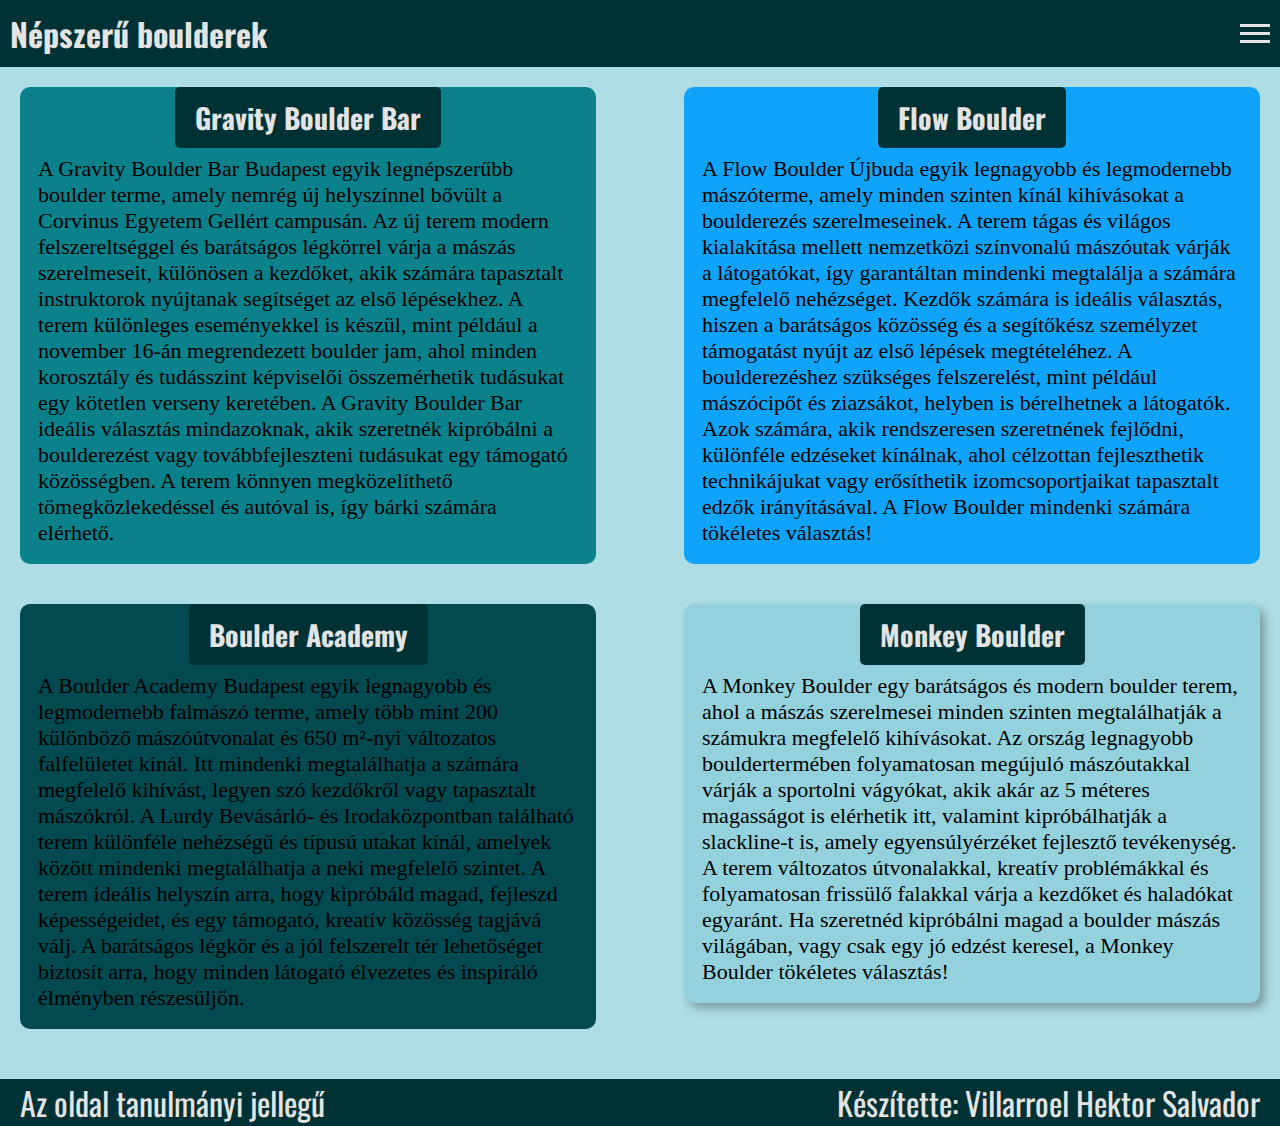
<file: holmaszhatsz.html>
<!DOCTYPE html>
<html lang="hu">
<head>
    <meta charset="UTF-8">
    <meta name="viewport" content="width=device-width, initial-scale=1.0">
    <link rel="stylesheet" href="style.css">
    <meta name="author" content="Villarroel Hektor Salvador">
    <meta name="description" content="Weboldal a falmászás csodás világáról">
    <script src="script.js"></script>
    <title>Hol mászhatsz?</title>
    <!--Oswald betu-->
    <link rel="preconnect" href="https://fonts.googleapis.com">
    <link rel="preconnect" href="https://fonts.gstatic.com" crossorigin>
    <link href="https://fonts.googleapis.com/css2?family=Noto+Sans+Warang+Citi&family=Oswald:wght@200..700&display=swap" rel="stylesheet">
    <!--Open Sans betu-->
    <link rel="preconnect" href="https://fonts.googleapis.com">
    <link rel="preconnect" href="https://fonts.gstatic.com" crossorigin>
    <link href="https://fonts.googleapis.com/css2?family=Noto+Sans+Warang+Citi&family=Open+Sans:ital,wght@0,300..800;1,300..800&family=Oswald:wght@200..700&display=swap" rel="stylesheet">
    <link rel="icon" href="ikon/fogasok.png" type="image/x-icon">
</head>

<body>
    
    <div class="container">

        <div class="nav_bar">
            <header>
                <h1 class="focim">Népszerű boulderek</h1>
            </header>
            
            <nav>
                <div class="hamburger">
                    <div class="hamburger_icon" onclick="toggleMenu()">
                        <span></span>
                        <span></span>
                        <span></span>   
                    </div>
                    <ul class="menu-items">
                        <li><a href="index.html">Kezdőlap</a></li>
                        <li><a href="miertamaszas.html">Miért a falmászás?</a></li>
                        <li><a href="melyikvagyte.html">Mi a te szinted?</a></li>
                        <li><a href="#" class="active">Népszerű boulderek</a></li>
                    </ul>
                </div>
            </nav>
        </div>
        <div class="holmasz">
            
                <div class="holmaszdiv4">
                    <h3 class="cim">
                        <a href="https://gravitybudapest.com/" target="_blank" class="linkes"> Gravity Boulder Bar</a>
                    </h3>
                    <p class="szoveg">
                        A Gravity Boulder Bar Budapest egyik legnépszerűbb boulder terme, amely nemrég új helyszínnel bővült a Corvinus Egyetem Gellért campusán. Az új terem modern felszereltséggel és barátságos légkörrel várja a mászás szerelmeseit, különösen a kezdőket, akik számára tapasztalt instruktorok nyújtanak segítséget az első lépésekhez. A terem különleges eseményekkel is készül, mint például a november 16-án megrendezett boulder jam, ahol minden korosztály és tudásszint képviselői összemérhetik tudásukat egy kötetlen verseny keretében. A Gravity Boulder Bar ideális választás mindazoknak, akik szeretnék kipróbálni a boulderezést vagy továbbfejleszteni tudásukat egy támogató közösségben. A terem könnyen megközelíthető tömegközlekedéssel és autóval is, így bárki számára elérhető.
                        
                    </p>
                </div>
                <div class="holmaszdiv2">
                    <h3 class="cim">
                        <a href="https://www.flowboulder.hu/" target="_blank" class="linkes">Flow Boulder</a>
                    </h3>
                    <p class="szoveg">A Flow Boulder Újbuda egyik legnagyobb és legmodernebb mászóterme, amely minden szinten kínál kihívásokat a boulderezés szerelmeseinek. A terem tágas és világos kialakítása mellett nemzetközi színvonalú mászóutak várják a látogatókat, így garantáltan mindenki megtalálja a számára megfelelő nehézséget. Kezdők számára is ideális választás, hiszen a barátságos közösség és a segítőkész személyzet támogatást nyújt az első lépések megtételéhez.
                        A boulderezéshez szükséges felszerelést, mint például mászócipőt és ziazsákot, helyben is bérelhetnek a látogatók. Azok számára, akik rendszeresen szeretnének fejlődni, különféle edzéseket kínálnak, ahol célzottan fejleszthetik technikájukat vagy erősíthetik izomcsoportjaikat tapasztalt edzők irányításával. A Flow Boulder mindenki számára tökéletes választás!
                    </p>
                </div>
            

            
        </div>
        <div class="holmasz">
            <div class="holmaszdiv3">
                <h3 class="cim">
                        <a href="https://www.boulderacademy.hu/" target="_blank" class="linkes">Boulder Academy</a>
                </h3>
                <p class="szoveg">
                    A Boulder Academy Budapest egyik legnagyobb és legmodernebb falmászó terme, amely több mint 200 különböző mászóútvonalat és 650 m²-nyi változatos falfelületet kínál. Itt mindenki megtalálhatja a számára megfelelő kihívást, legyen szó kezdőkről vagy tapasztalt mászókról. A Lurdy Bevásárló- és Irodaközpontban található terem különféle nehézségű és típusú utakat kínál, amelyek között mindenki megtalálhatja a neki megfelelő szintet.
                    A terem ideális helyszín arra, hogy kipróbáld magad, fejleszd képességeidet, és egy támogató, kreatív közösség tagjává válj. A barátságos légkör és a jól felszerelt tér lehetőséget biztosít arra, hogy minden látogató élvezetes és inspiráló élményben részesüljön.
                </p>
            </div>

            <div class="holmaszdiv1">
                <h3 class="cim">
                    <a href="https://monkeyboulder.hu/home-page/" target="_blank" class="linkes">Monkey Boulder</a>
                </h3>
                <p class="szoveg">A Monkey Boulder egy barátságos és modern boulder terem, ahol a mászás szerelmesei minden szinten megtalálhatják a számukra megfelelő kihívásokat. Az ország legnagyobb bouldertermében folyamatosan megújuló mászóutakkal várják a sportolni vágyókat, akik akár az 5 méteres magasságot is elérhetik itt, valamint kipróbálhatják a slackline-t is, amely egyensúlyérzéket fejlesztő tevékenység. A terem változatos útvonalakkal, kreatív problémákkal és folyamatosan frissülő falakkal várja a kezdőket és haladókat egyaránt.
                    Ha szeretnéd kipróbálni magad a boulder mászás világában, vagy csak egy jó edzést keresel, a Monkey Boulder tökéletes választás! </p>
            </div>

        </div>
        <footer class="footer"> 
            <div class="focim"><p class="footerszoveg">Az oldal tanulmányi jellegű</p></div>
            <div class="focim"><p class="footerszoveg">Készítette: Villarroel Hektor Salvador</p></div>
        </footer>
        
    </div>
</body>
</html>
</file>
<file: style.css>
/*Altalanos*/
    *{
        box-sizing: border-box;
        margin: 0px;
        padding: 0px;
        
    }
    @font-face {
        font-family: "cim";
        src: url(font/Oswald-VariableFont_wght.ttf);
    }
   
    
    
    

    
      
    
    html, body{
        padding: 0;
        margin: 0;
        background-color: #AFDDE5;
        
       

        
    }

    .container{
        display: flex;
        flex-direction: column;
        
        min-height: 100vh;
        
    }

    .nav_bar{
        background-color: #003135;
        display: flex;
        justify-content: space-between;
        align-items: center;
        flex-direction: row;
        padding: 10px;
        margin: 0px;
        height: 10%;
        
    }
    .hamburger{
        position: relative;
        
    }
    .hamburger_icon {
        cursor: pointer;
        display: flex;
        flex-direction: column;
        justify-content: space-around;
        width: 30px;
        height: 25px;
    }

    .hamburger_icon span {
        width: 100%;
        height: 3px;
        background-color: #E4E4E4;
        transition: all 0.3s ease-in-out;
        
    }

    .menu-items {
        display: none;
        position: absolute;
        right: 0;
        top: 100%;
        background-color: #AFDDE5;
        list-style-type: none;
        padding: 0;
        margin: 0;
        box-shadow: 0 2px 5px rgba(0,0,0,0.1);
        border-radius: 10px;
    }

    .menu-items.active {
        display: block;
        
    }

    nav ul li a.active{
        color:#0FA4FA ;
    }

    nav li a:hover{
        color: #0FA4FA;
    }

    .menu-items li {
        padding: 10px;
    }

    .menu-items li a {
        text-decoration: none;
        color: #333;
    }

    .focim{
        color: #E4E4E4;
        
        
    }

    .footer{
        height: auto;
        background-color: #003135;
        margin: 30px 0px 0px 0px;
        display: flex;
        justify-content: space-between;
        align-items: center;
        flex-direction: row;
        font-size: large;
    }
    .footerszoveg{
        margin: 0px 20px 0px 20px;
    }
    .focim, .cim{
       
        font-family: "cim";
        
        /*flexboxos osszetett feladat rf*/
    }
    .szoveg{
        
        font-size: 14px;
        
        
    }
    
    
    
  
    
    /*melyik vagy te*/
    .div1{
        border-radius: 10px;
        background-color: #93d2dd;
        height: 30%;
        margin: 30px 20px 30px 20px;
        box-shadow: 5px 5px 10px rgba(0, 0, 0, 0.3);
        height: auto;
    }
    .kerdoives, .cim{
        align-items: center;
        justify-content: center;
        display: flex;
    }
    .tuddmegmilyenugyeskep{
        
        max-width: 20vw;
        max-height: 20vw;
        float: right;
        margin: 10px;
    }

      table {
        border-collapse: collapse;
        width: 80%;
        height: 60%;
        margin: 20px auto;
        background-color: #0d8994;
        box-shadow: 0 4px 6px rgba(0, 0, 0, 0.4);
        border-radius: 20px;
        display: flex;
        
        
    }
    
    th, td {
        padding: 12px;
        text-align: center
    }
    
    
    
   
    
    tr:hover {
        background-color: #93d2dd;
        transition: background-color 0.3s ease;
    }
    
   
    input[type="text"],
    input[type="number"],
    select,
    textarea {
        width: 100%;
        padding: 10px;
        margin-bottom: 15px;
        border: 1px solid #ccc;
        font-size: 16px;
    }
    
    
    
    input[type="radio"],
    input[type="checkbox"] {
        margin-right: 5px;
    }
    
    /*holmaszhatsz*/
    .holmasz{
        display: flex;
        justify-content: space-around;
        align-items: center;
        flex-direction: column;
        
        
    }

    .holmaszdiv1, .holmaszdiv2, .holmaszdiv3, .holmaszdiv4{
        
        width: 80%;
        background-color: #003135;
        padding: 10px;
        padding-top: 0px;
        
    }

    .holmaszdiv1{
        border-radius: 10px;
        background-color: #93d2dd;
        
        margin: 30px 20px 30px 20px;
        box-shadow: 5px 5px 10px rgba(0, 0, 0, 0.3);
        transition: all 0.3s ease;
        height: auto;
    }
    .holmaszdiv1:hover {
        box-shadow: 0 5px 15px rgba(0, 0, 0, 0.3);
        transform: translateY(-5px);
    }

    .holmaszdiv2{
        
        background-color: #0FA4FA;
        margin: 30px 20px 30px 20px;
        border-radius: 10px;
        transition: all 0.3s ease;
        height:auto;
        margin-bottom: 20px;
    }

    .holmaszdiv2:hover {
        box-shadow: 0 5px 15px rgba(0, 0, 0, 0.3);
        transform: translateY(-5px);
    }

    .holmaszdiv3{
        background-color: #024950;
        margin: 30px 20px 30px 20px;
        border-radius: 10px;
        transition: all 0.3s ease;
        height: auto;
        
       
    }
    .holmaszdiv3:hover {
        box-shadow: 0 5px 15px rgba(0, 0, 0, 0.3);
        transform: translateY(-5px);
    }

    .holmaszdiv4{
        background-color: #0a818b;
        margin: 30px 20px 30px 20px;
        border-radius: 10px;
        transition: all 0.3s ease;
        height: auto;
        

    }

    .holmaszdiv4:hover {
        box-shadow: 0 5px 15px rgba(0, 0, 0, 0.3);
        transform: translateY(-5px);
    }

    .szoveg{
        margin: 5px;
    }

    .linkes {
        display: inline-block;
        padding: 10px 20px;
        background-color: #003135;
        color: #E4E4E4;
        text-decoration: none;
        border-radius: 5px;
        font-weight: bold;
        transition: all 0.3s ease;
      }
      
      .linkes:hover {
        background-color: #0FA4FA;
        transform: translateY(-3px);
        box-shadow: 0 5px 15px rgba(0, 0, 0, 0.2);
      }
    
    
      
    /*miert massz?*/

    .miertmassz{
        display: flex;
        flex-direction: column;
        height: 100%;
    }

    

    .miertmasszdiv1{
        border-radius: 10px;
        background-color: #07828d;
        height: auto;
        margin: 20px 20px 20px 20px;
        box-shadow: 5px 5px 10px rgba(0, 0, 0, 0.3);
        transition: all 0.3s ease;
        
    }

    .miertmasszkep{
        
        max-width: 15vw;
        max-height: 15vw;
        float: right;
        margin: 5px;
    }
    .miertmasszdiv2{
        border-radius: 10px;
        background-color: #20adb9;
        height: auto;
        margin: 20px 20px 20px 20px;
        box-shadow: 5px 5px 10px rgba(0, 0, 0, 0.3);
        transition: all 0.3s ease;
        
    }
    .miertmasszdiv3{
        border-radius: 10px;
        background-color:  #7ad6db  ;
        height: auto;
        margin: 20px 20px 20px 20px;
        box-shadow: 5px 5px 10px rgba(0, 0, 0, 0.3);
        transition: all 0.3s ease;
        
    }
    .miertmasszdiv4{
        border-radius: 10px;
        background-color: #388892 ;
        height: auto;
        margin: 20px 20px 20px 20px;
        box-shadow: 5px 5px 10px rgba(0, 0, 0, 0.3);
        transition: all 0.3s ease;
        
    }
    .miertmasszdiv5{
        border-radius: 10px;
        background-color: #07828d ;
        height: auto;
        margin: 20px 20px 20px 20px;
        box-shadow: 5px 5px 10px rgba(0, 0, 0, 0.3);
        transition: all 0.3s ease;
        
    }
    .miertmasszdiv6{
        border-radius: 10px;
        background-color: #5F9EA0;
        height: auto;
        margin: 20px 20px 20px 20px;
        box-shadow: 5px 5px 10px rgba(0, 0, 0, 0.3);
        transition: all 0.3s ease;
        
    }
    /*------------------INDEEX-------------------*/

    .index1{
        display: flex;
        align-items: center;
        flex-direction: column;
    }

    .urlap{
        width: 80%;
        margin: 5px;
    }

    .div1index{
        border-radius: 10px;
        background-color: #93d2dd;
        height: auto;
        margin: 10px;
        box-shadow: 5px 5px 10px rgba(0, 0, 0, 0.3);
        
    }

    .div2 {
        height: auto;
        background-color: #0FA4FA;
        margin: 30px 20px 30px 20px;
        border-radius: 6px;
        transition: all 0.3s ease;
    }


   

    .div2:hover {
        box-shadow: 0 5px 15px rgba(0, 0, 0, 0.3);
        transform: translateY(-5px);
    }
    
    
    .div4 {
        height: auto;
        background-color: #003135;
        margin: 10px;
        border-radius: 6px;
        transition: all 0.3s ease;
        
    }

    .div4:hover {
        box-shadow: 0 5px 15px rgba(0, 0, 0, 0.3);
        transform: translateY(-5px);
    }

    /*Szamito, tablet*/

    @media only screen and (min-width: 600px) { 
        .cim{
            font-size: 25px;
        }
        .focim{
            font-size:29px;
        }
        .szoveg{
            font-size: 20px;
            margin: 6px;
        }
        .container{
            height: 100vh;
        }
        /*index*/

    .index1{
        display: flex;
        align-items: baseline;
        flex-direction: row;
        justify-content: space-around;
    }

    .div1index{
        border-radius: 10px;
        background-color: #93d2dd;
        height: auto;
        margin: 10px;
        box-shadow: 5px 5px 10px rgba(0, 0, 0, 0.3);
        width: 49%;
        
    }

    .div2 {
        height: auto;
        background-color: #0FA4FA;
        margin: 30px 20px 30px 20px;
        border-radius: 6px;
        transition: all 0.3s ease;
        width: 49%;
    }
    .miertmassz {
        display: flex;
        flex-wrap: wrap;
        gap: 20px;
        
      }
      .miertmasszdiv1, .miertmasszdiv2, .miertmasszdiv3,
      .miertmasszdiv4, .miertmasszdiv5, .miertmasszdiv6 {
        flex: 1 0 30%;
        margin: 20px;
        height: 49%;
        width: 30%;
        
      }
       

        
    }

    @media only screen and (min-width: 768px) {
        .cim{
            font-size: 28px;
        }
        .focim{
            font-size:32px;
        }
        .szoveg{
            font-size: 22px;
            margin: 8px;
        }
        
        
          /*jholmash*/

          .holmasz {
            display: flex;
            justify-content: space-between;  
            align-items: flex-start;  
            flex-direction: row;  
            
        }
        
        .holmaszdiv1, .holmaszdiv2, .holmaszdiv3, .holmaszdiv4 {
            width: 45%;  
            background-color: #003135;
            padding: 10px;
            padding-top: 0px;
            height: 49%;
        }
        
        .holmaszdiv1 {
            border-radius: 10px;
            background-color: #93d2dd;
            margin: 20px;  
            box-shadow: 5px 5px 10px rgba(0, 0, 0, 0.3);
            transition: all 0.3s ease;
            height: auto;
        }
        .holmaszdiv1:hover {
            box-shadow: 0 5px 15px rgba(0, 0, 0, 0.3);
            transform: translateY(-5px);
        }
        
        .holmaszdiv2 {
            background-color: #0FA4FA;
            margin: 20px;  
            border-radius: 10px;
            transition: all 0.3s ease;
            height: auto;
        }
        .holmaszdiv2:hover {
            box-shadow: 0 5px 15px rgba(0, 0, 0, 0.3);
            transform: translateY(-5px);
        }
        
        .holmaszdiv3 {
            background-color: #024950;
            margin: 20px;  
            border-radius: 10px;
            transition: all 0.3s ease;
            height: auto;
        }
        .holmaszdiv3:hover {
            box-shadow: 0 5px 15px rgba(0, 0, 0, 0.3);
            transform: translateY(-5px);
        }
        
        .holmaszdiv4 {
            background-color: #0a818b;
            margin: 20px;  
            border-radius: 10px;
            transition: all 0.3s ease;
            height: auto;
    }
    

}
</file>
<file: jquery-validation-1.19.5/demo/marketo/stylesheet.css>
:-moz-any-link :focus {
	outline: none;
}

:focus {
	-moz-outline-style: none;
	outline: none;
}

body {
	font-size: 80%;
	margin: 0;
	padding: 0;
	font-family: tahoma, geneva, sans-serif;
	background-color: #000000;
}

a {
	color: #0653AB;
	outline: 0px;
	text-decoration: none;
}

a:hover {
	outline: 0px;
	text-decoration: underline;
}

img {
	border: 0px;
}

/* s1.0 - Page Containers */
#letterbox {
	margin: 10px auto;
	width: 883px;
	background-color: #364158;
	border: 8px solid #D4D4D4;
	padding: 1px 1px 10px 1px;
}

#header-background {
	background: url(images/back_nav_blue.gif) repeat-x;
	margin: 0px auto;
	padding: 0px;
	height: 73px;
	width: 883px;
	border-top: 4px solid #CCEAFE;
	border-bottom: 4px solid #D4D4D4;
}

#page-container {
	width: 866px;
	margin: 0px auto;
	margin-top: 33px; /* pad from top menu to actions buts*/
	margin-bottom: -11px;
	padding-top: 8px;
	padding-bottom: 8px;
	background-color: #D4D4D4; /* light grey*/
	border-right: 1px solid #464646;
}

#page-content-inner {
	width: 849px;
	margin: 0px auto;
	border-top: 1px solid #9F9FA0;
	border-left: 1px solid #A2A09A;
	background-color: #F4F1E9;
	position: relative;
}

#page-content-inner #col-left {
	width: 210px;
	float: left;
	background-color: #F4F1E9;
}

#page-content-inner #col-main {
	width: 639px;
	background-color: #ffffff;
	position: absolute;
	right: 0px;
	top: 0px;
}

#footer-container {
	width: 866px;
	position: relative;
	left: 8px;
	padding: 2px 0px 10px 0px;
	background-color: #D4D4D4; /* light grey*/
}

/* s2.0 - Global navigation bar */
.nav-global-container {
	width: 880px;
	margin: 0px auto;
	position: relative;
}

* html .nav-global-container { /* ie6 fix*/
	margin-bottom: -6px;
}

.login {
	position: absolute;
	right: 20px;
	text-align: center;
}

.login a,.login a span {
	display: block;
	height: 18px;
	font-size: 11px;
	background: url(images/login-sprite.gif) right -5px no-repeat;
	text-decoration: none;
	font-weight: bold;
	padding: 5px 10px 5px 10px;
	position: relative;
}

.login a:hover {
	color: #000000;
	text-decoration: underline;
}

div.login a span {
	background-position: left -105px;
	width: 4px;
	position: absolute;
	top: 0px;
	left: 0px;
	padding: 5px 0px 5px 0px;;
}

div.login a:hover span {

}

.logo {
	float: left;
	margin: 0px 0px -5px 0px; /* neg marging for ie6 */
}

.logo img {
	border: 0px;
	margin-left: -1px;
}

.nav-global {
	float: left;
	width: 645px;
	margin: 40px 0px 0px 40px;
	background-color: transparent;
}

.nav-global ul {
	margin: 0px;
	padding: 0px;
	list-style: none;
}

.nav-global li {
	float: left;
	white-space: nowrap;
}

div.nav-global li a,div.nav-global li a span {
	background-image: url(images/tab-sprite.gif);
	background-position: right 100px;
	background-repeat: no-repeat;
	height: 32px;
	color: #666666;
	text-decoration: none;
	font: bold 16px 'trebuchet ms';
	margin-right: 15px;
	display: block;
	position: relative;
	padding: 7px 15px 0px 15px;
}

div.nav-global li a:hover {
	background-position: right 0px;
	color: #333333;
}

div.nav-global li a:hover span {
	background-position: left -100px;
	display: block !important;
}

div.nav-global li a span {
	background-position: left 150px;
	width: 4px;
	position: absolute;
	left: 0px;
	top: 0px;
	padding: 7px 0px 0px 0px;
}

body.safari div.nav-global li a span {
	display: none;
}

div.nav-global li a.on,div.nav-global li a.on:hover {
	background-position: right -55px;
	color: #FFFFFF;
}

div.nav-global li a.on span,div.nav-global li a.on:hover span {
	background-position: left -155px;
	display: block !important;
}

div.action-container {
	position: relative;
	top: -45px;
	cursor: pointer;
}

div.action-icon-container {
	position: absolute;
	top: -17px;
	left: -17px;
	z-index: 10;
	width: 100px;
	height: 100px;
	overflow: hidden;
}

div.action-icon {
	border: 0px;
	position: absolute;
	top: -0px;
	left: 0px;
}

div.action-button-container {
	height: 106px;
	width: 180px;
	overflow: hidden;
	position: absolute;
	top: 0px;
	left: 0px;
	z-index: 5;
}

img.action-icon {
	border: 0px;
	position: absolute;
	top: 0px;
	left: 0px;
	z-index: 0
}

div.action-text {
	z-index: 20;
	color: #FFFFFF;
	position: absolute;
	left: 40px;
	top: 12px;
	font: 14px tahoma, geneva;
	padding-top: 30px;
}

div.bigbuttons {
	top: -20px;
}

div.action-header {
	z-index: 21;
	position: absolute;
	left: 40px;
	top: 10px;
}

div.action-header b {
	font: bold 17px tahoma, geneva;
	display: block;
	margin-bottom: 10px;
	color: #0b2c89;
	position: absolute;
	top: 0px;
	left: 0px;
	width: 130px;
}

div.action-header b.shadow {
	top: 1px;
	left: 1px;
	color: #d5d5d5;
}

img.action-button {
	position: relative;
}

div.hover img.action-button {
	top: -131px;
}

div.on img.action-button {
	top: -261px;
}

/* s3.0 - top of content Action Buttons */
.action-buttons {
	width: 100%; /* ie6 requires */
}

.action-buttons ul {
	position: relative;
	padding: 0px;
}

.action-buttons li {
	position: relative; /* ie6 fix */
	float: left;
	list-style: none;
	text-align: center;
	line-height: 16px;
	margin: -61px 0px 0px 0px;
}

.action-home li {
	margin: -49px 0px 0px 0px;
}

.action-buttons  a {
	display: block;
	height: 110px;
	width: 175px;
	padding: 14px 0px 0px 25px;
	text-decoration: none;
	font-size: 12px;
	font-weight: bold;
	color: #ffffff;
}

.action-buttons li span {
	color: #053880;
	line-height: 47px;
	font-size: 17px;
}

div.action-bottom {
	margin: 15px 0px 10px 0px;
	float: left;
}

div.action-bottom a {
	height: 61px;
	width: 178px;
	border: 0px;
	background: url(images/action-bottom.gif) no-repeat 0px 0px;
	color: #0b2c89;
	float: left;
	position: relative;
	font: bold 17px tahoma, geneva;
	text-decoration: none;
	margin-right: 10px;
}

div.action-bottom a span {
	position: absolute;
	top: 15px;
	left: 40px;
}

div.action-bottom a span.shadow {
	top: 16px;
	left: 41px;
	color: #d4d4d4;
}

.line-grey {
	background: url(images/line-grey.gif) 0 0 repeat-x;
	height: 2px;
	margin: 8px 25px 20px 0;
}

/* s4.0 - Home Hero Area */
.hero-background {
	position: relative;
	width: 880px;
	background: url(images/back_home-hero.jpg) 10px 0px no-repeat;
	height: 211px;
	margin: -20px 0px 45px 0px;
}

.hero-text {
	float: right;
	width: 626px;
	margin-top: 26px;
}

.hero-text a { /* Sign Up Now Button */
	padding: 5px 32px 0px 0px;
	float: right;
}

.hero-text h1 {
	font-size: 2.3em;
	line-height: 1.2em;
	color: #333333;
	font-family: Trebuchet MS;
	margin: 12px 0px 10px 10px;
}

.hero-text h2 {
	margin: 0px;
	font-weight: normal;
	font-size: 1.35em;
	margin: 5px 0px 13px 10px
}

/* s4.1 - Home Left Header tab */
.col-left-header-tab {
	position: relative; /* ie6 fix */
	background: url(images/tab_green.gif) 0 0 no-repeat;
	height: 30px;
	width: 166px;
	text-align: center;
	color: #ffffff;
	font: 20px 'trebuchet ms';
	padding-top: 2px;
	margin-top: -41px;
	margin-left: 20px;
	line-height: 29px;
	margin-bottom: 8px;
	display: block;
}

.col-left-header-tab a {
	color: #FFFFFF;
}

.callout-green {
	background: url(images/back_green-fade.gif) 0 0 repeat-x;
	font-size: 1.2em;
	padding: 10px 15px 20px 13px;
	color: #303B52;
	line-height: 1.4em;
}

/* s4.2 - Home Left Quote */
.callout-tan {
	color: #666666;
}

.callout-tan h1 {
	background: #F4F1E9 url(images/back_tan-fade.gif) 0 0 repeat-y;
	font-size: 1.1em;
	text-align: center;
	margin: 0px;
	padding: 11px 5px 11px 2px;
	color: #333333;
}

.callout-tan p {
	margin: 0px;
	margin-top: 5px;
	line-height: 1.4em;
	padding: 5px 10px 7px 13px;
}

.callout-tan p img {
	float: left;
	margin: 5px 10px 5px 0px;
}

.callout-tan div {
	text-align: left;
	padding: 5px 10px 7px 0px;
	font-weight: bold;
}

/* s4.3 - purple home boxes */
.box-purple {
	background: #C6C8E3 url(images/back_home-icons.png) 0px 0px repeat-x;
	border-left: 1px solid #ffffff;
	color: #333333;
	width: 581px;
	padding: 10px 15px 20px 15px;
}

div.box-purple a {

}

.box-purple h1 {
	font-size: 1.5em;
	margin: 10px 0px -15px 0px;
}

.box-purple li {
	margin: 0px 0px 0px -23px;
	line-height: 1.6em;
	font-size: 1em;
}

.box-purple  div {
	padding: 0px 0px 0px 110px;
}

.icon-text01 {
	background-image: url(images/icon_search-engine-market.png);
	background-repeat: no-repeat;
}

* html .icon-text01 {
	width: 460px; /* must have a width or heigh tag for ie6*/
	background-image: none;
	filter: progid : DXImageTransform . Microsoft .
		AlphaImageLoader(src = "images/icon_search-engine-market.png",
		sizingMethod = "crop");
}

.icon-text02 {
	background: url(images/icon_landing-pages.png) 0 0 no-repeat;
}

* html .icon-text02 {
	width: 460px; /* must have a width or heigh tag for ie6*/
	background-image: none;
	filter: progid : DXImageTransform . Microsoft .
		AlphaImageLoader(src = "images/icon_landing-pages.png", sizingMethod =
		"crop");
}

.icon-text03 {
	background: url(images/icon_salesforce.png) 0 0 no-repeat;
}

* html .icon-text03 {
	width: 460px; /* must have a width or heigh tag for ie6*/
	background-image: none;
	filter: progid : DXImageTransform . Microsoft .
		AlphaImageLoader(src = "images/icon_salesforce.png", sizingMethod =
		"crop");
}

/* s4.4 - news home boxes */
.callout-news {
	color: #555555;
	float: left;
	width: 49%;
	margin: 10px 1px 0px 0px;
	padding-bottom: 20px;
	text-align: left;
}

.line-news-r {
	border-right: 1px solid #D4D4D4;
}

.callout-news h1 {
	background-color: #EEEEEE;
	font-size: 1.2em;
	margin: 0px;
	padding: 11px 5px 11px 15px;
	color: #333333;
}

.callout-news p {
	margin: 10px 0px 0px 10px;
	padding: 0px 10px 7px 20px;
	background: url(images/news.gif) no-repeat left 1px;
}

.callout-news p a {

}

.callout-news ul {
	list-style-type: none;
	padding: 0;
	margin: 10px 0 0 10px;
}

.callout-news li {
	background: url(images/icon_news.gif) no-repeat left 2px;
	padding: 0px 5px 5px 20px;
}

.callout-news li a {
	display: block;
	margin-bottom: 5px;
}

.callout-news div {
	text-align: right;
}

#scrollup {
	position: relative;
	overflow: hidden;
	height: 440px;
	width: 200px
}

.headline {
	position: absolute;
	top: 600px;
	left: 5px;
	height: 585px;
	width: 190px;
	font: normal 12px tahoma, geneva !important;
}

div.more {
	margin: 5px 0px 0px 0px;
	padding: 0px 10px 0px 0px;
	letter-spacing: inherit;
}

div.more a {
	background: transparent url(images/arrow_r-blue.gif) no-repeat right 2px
		;
	font-weight: bold;
	padding: 0px 20px 0px 0px;
	font-weight: bold;
	text-decoration: none;
}

div.more a:hover {
	text-decoration: underline;
}

/* sX.0 - Left Nav */
.nav-left-back {
	background: url(images/back_nav_side.gif) 0 0 repeat-x;
}

div.empty {
	background: #F1F0E5 url(images/back_green-fade.gif) 0 0 repeat-x;
}

div.empty div.callout-green {

}

.nav-left {
	padding-top: 12px;
	/*background: url(images/logo_marketo_square.gif) 0 0 no-repeat;*/
	width: 210px;
}

.nav-left ul {
	margin: 0px;
	padding: 0px;
	list-style: none;
}

.nav-left li a {
	display: block;
	height: 24px;
	text-decoration: none;
	font-size: 12px;
	font-weight: bold;
	color: #ffffff;
	border-top: 1px solid #B3D38D;
	border-bottom: 1px solid #7CA84E;
	border-left: 1px solid #97B973;
	padding: 6px 0px 0px 20px;
}

.nav-left a:hover,.nav-left a.active:hover,#nav-left-sub a:hover {
	color: #4C6F28;
	background-color: #F4F1E9;
}

.nav-left a.open {
	background-image: url(images/arrow_d-green.gif);
	background-repeat: no-repeat;
	background-position: 6px 11px;
}

.nav-left-header-tab {
	position: relative; /* ie6 fix */
	background: url(images/tab_green.gif) 0 0 no-repeat;
	height: 32px;
	width: 166px;
	text-align: center;
	color: #ffffff;
	margin: -41px 0px 0px 22px;
	line-height: 22px;
	margin-bottom: 8px;
	display: block;
}

div.empty div.nav-left-header-tab {
	background: url(images/tab_green2.gif) 0 0 no-repeat;
}

.nav-left a.active {
	/* background: url(images/arrow_d-green.gif) 5px 10px no-repeat; */
	display: block;
	height: 24px;
	text-decoration: none;
	font-size: 12px;
	font-weight: bold;
	background-color: #F4F1E9;
	color: #4C6F28;
	border-top: 1px solid #D1E5BB;
	border-bottom: 1px solid #B0CB95;
	border-left: 1px solid #DADADA;
	padding: 6px 0px 0px 20px;
}

#nav-left-sub a {
	display: block;
	height: 24px;
	text-decoration: none;
	font-size: 12px;
	font-weight: bold;
	background-color: #D6E8C4;
	color: #4C6F28;
	border-top: 1px solid #D6E8C4;
	border-bottom: 1px solid #B0CB95;
	border-left: 1px solid #97B973;
	border-right: 1px solid #8DBE5A;
	padding: 6px 0px 0px 30px;
}

* html #nav-left-sub { /* ie6 fix */
	margin-top: -1px;
}

*+html #nav-left-sub { /* ie7 fix */
	margin-top: -1px;
}

#nav-left-sub a.active-page {
	display: block;
	height: 24px;
	text-decoration: none;
	font-size: 12px;
	font-weight: bold;
	background-color: #ffffff;
	color: #666666;
	border-top: 0px solid #7CA84E;
	border-bottom: 1px solid #B0CB95;
	border-left: 1px solid #97B973;
	border-right: 0px solid #8DBE5A;
	padding: 6px 0px 0px 30px;
	cursor: default; /* turns off hand icon for link */
}

/* sX.0 -  Main Content */
.main-content {
	color: #666666;
	position: absolute;
	right: 20px;
	padding-top: 20px;
	width: 585px;
	padding-bottom: 20px;
}

div.main-content div.main-content {

}

.main-content h1 {
	color: #5890D1;
	font-size: 1.9em;
	font-family: Trebuchet MS;
	border-bottom: 1px solid #cccccc;
	margin: 0px 10px 0px 0px;
}

.main-content h2 {
	color: #666666;
	font-size: 1.3em;
	font-weight: normal;
	margin: 10px 10px 5px 0px;
}

.main-content p {
	margin: 10px 10px 10px 0px;
	line-height: 1.55em;
}

/* sX.1 -  Main Content Sub Styles */
.sub-grey {
	border-top: 1px solid #D4D4D4;
	border-bottom: 1px solid #D4D4D4;
	background-color: #F4F4F4;
	margin: 10px 10px 0px 0px;
	padding: 0px 10px 20px 15px;
}

.sub-white {
	margin: 10px 10px 0px 0px;
	padding: 0px 10px 20px 15px;
}

img.screen-grab-r {
	margin-right: -8px;
	text-align: right;
	padding: 0px 0px 0px 10px;
}

div.main-content a.screenshot {
	float: right;
	padding: 10px 10px 0px 0px
}

.content-foot {
	border-top: 1px solid #D4D4D4;
	font-size: .9em;
	line-height: 1.45em;
	margin: 10px 20px 0px 0px;
	padding: 10px 10px 30px 0px;
}

div.main-content ul {
	position: relative;
	left: -25px;
}

div.main-content li {
	margin-bottom: 5px;
	list-style-type: disc
}

div.main-content li a {
	color: #6A6CB0;
}

/* sX.0 - Footer */
div.footer {
	color: #666666;
	font-size: .85em;
	font-weight: normal;
	height: 18px;
	margin: 0px auto;
	font-family: Tahoma, Geneva, sans-serif;
	margin-top: 10px;
}

.footer ul {
	list-style-type: none;
}

.footer li {
	float: left;
	border-right: 1px solid #666666;
	padding: 0px 7px 0px 7px;
	margin-top: 3px;
}

.footer a {
	color: #666666;
	text-decoration: none;
}

.footer a:hover {
	color: #0653AB;
	text-decoration: none;
}

.footer li.line-off {
	border-right: 0px solid #ffffff;
}

div.footer strong {
	font-weight: normal;
}

/* sX.0 - General Colors */
.line-grey,.line-grey-tier {
	border-top: 1px solid #A3A3A2;
}

.line-grey-tier {
	padding-bottom: 25px;
}

.bottom {
	height: 10px;
}

div.p10bottom {
	padding-bottom: 10px;
}

.clear {
	clear: both;
}

table.grid {
	background: #EEEEEE;
}

table.grid th {
	background-color: #F4F4F4;
}

table.grid td {
	background-color: #FFFFFF;
}

div.buttonSubmit {
	position: relative;
}

div.buttonSubmit input,div.buttonSubmit span {
	height: 36px;
	position: relative;
	background-image: url(images/button-submit.gif);
	background-repeat: no-repeat;
	background-position: right 0px;
	float: left;
	color: #FFFFFF;
	font-weight: bold;
	padding: 0px 15px 2px 15px;
	margin: 20px 0px 20px 0px;
	border: 0px;
	cursor: pointer;
	z-index: 5;
}

div.buttonSubmit input {
	width: auto;
}

div.buttonSubmit span {
	width: 4px;
	position: absolute;
	left: 0px;
	top: 0px;
	background-position: left -36px;
	padding: 0px 0px 0px 0px;
	z-index: 10;
}

body.safari div.buttonSubmit span {
	display: none
}

div.buttonSubmitHover input {
	background-position: right -72px;
}

div.buttonSubmitHover span {
	background-position: left -108px;
}

a.demoLink {
	padding: 1px 10px 0px 17px;
	height: 24px;
	background: url(images/bullet_triangle_blue.gif) no-repeat 0px 4px;
	display: block;
	float: left;
}

div.callout-tan a {
	background: none;
	color: #0653AB;
	margin: auto;
	display: block;
}

div.callout-tan a:hover {
	background: none;
	color: #0653AB;
}

label.error {
	display: block;
	color: red;
	font-style: italic;
	font-weight: normal;
}

input.error {
	border: 2px solid red;
}

p.demoBlock {
	border-bottom: 1px solid #DDDDDD;
	padding-bottom: 10px;
}

div.left-nav-callout {
	height: 200px;
	width: 190px;
	top: 55px;
	left: 5px;
	position: relative;
	padding-left: 9px;
	padding-top: 13px;
}

div.left-nav-callout img.png {
	position: absolute;
	z-index: 0;
	top: 0px;
	left: 0px;
}

div.left-nav-callout h6 {
	font: bold 14px tahoma, geneva;
	color: #333333;
	height: 36px;
	padding-left: 5px;
	margin: 0px;
	position: relative;
	z-index: 10;
}

div.left-nav-callout a {
	background: url(images/monitor24.gif) no-repeat 0px center;
	padding: 5px 0px 5px 30px;
	display: block;
	font: bold 12px tahoma, geneva;
	color: #336699;
	margin-bottom: 5px;
	position: relative;
	z-index: 10;
	width: 140px;
}

form table td {
	padding: 5px;
}

form table input {
	width: 200px;
	padding: 3px;
	margin: 0px;
}

textarea {
	width: 400px
}

td.label {
	width: 150px;
}

tr.required td.label {
	font-weight: bold;
	background: url(/images/forms/backRequiredGray.gif) no-repeat right
		center;
}

div.subTableDiv {
	width: 500px;
}

div.subTableDiv td.label {
	width: 135px;
}

ul#homeBlog li div.description {
	display: none;
}

td.field input.error, td.field select.error, tr.errorRow td.field input,tr.errorRow td.field select {
	border: 2px solid red;
	background-color: #FFFFD5;
	margin: 0px;
	color: red;
}

tr td.field div.formError {
	display: none;
	color: #FF0000;
}

tr.errorRow td.field div.formError {
	display: block;
	font-weight: normal;
}

div.error {
	color: red;
}

div.error a {
	color: #336699;
	font-size: 12px;
	text-decoration: underline
}

div.tooltip {
	position: absolute;
	left: 30px;
	bottom: 0px;
	display: none; /* in case javascript is disabled */
	width: 170px;
	background-color: #F4F1E9;
	z-index: 100;
	padding: 10px;
	border: 1px solid #CCCCCC;
}

div.offerbox {
	width: 125px;
	float: left;
	position: relative;
}

div.offerbox h3 {
	font: bold 17px tahoma, geneva;
	color: #333333;
	height: 55px;
	margin: 0px auto;
	text-align: center;
}

div.offerbox h4 {
	height: 100px;
	font: normal 13px tahoma, geneva;
	margin: 0px;
}

div.offerbox h5 {
	font: bold 14px tahoma, geneva;
	margin: 0px;
	height: 55px;
}

div.offerbox h5 small {
	float: left;
	font-weight: normal;
	font-size: 10px;
}

div.offerbox div.learnmore {
	padding-left: 25px;
}

div#marketoEditions {
	background: url(images/buynowBack.gif) no-repeat;
	width: 584px;
	height: 376px;
	float: left;
	position: relative;
	margin-bottom: 10px;
}

div.offerHeader {
	background: #0D8BBD;
	position: absolute;
	top: 20px;
	width: 266px;
	height: 34px;
	border: 1px solid #e1e4e2;
}

div.offerHeader span {
	font: 20px 'trebuchet ms';
	color: #FFFFFF;
	position: absolute;
	left: 0px;
	top: 0px;
}

div.offerHeader span.shadow {
	font: 20px 'trebuchet ms';
	color: #333333;
	position: absolute;
}

div.offerbox div.buttonSubmit {
	margin: 5px 0px 0px 10px;
}

div.footerAddress {
	position: absolute;
	bottom: 30px;
	left: 20px;
	color: #666666;
	font-size: 11px;
	display: none;
}
</file>
<file: jquery-validation-1.19.5/demo/milk/milk.css>
/* GENERAL ELEMENTS */

* { margin: 0; padding: 0; }

body, input, select, textarea { font-family: verdana, arial, helvetica, sans-serif; font-size: 11px; }
body { color: #333;  background-color: #fff; text-align: center; }

a:link { color:#0060BF; text-decoration: underline; }
a:visited { color:#0060BF; text-decoration: underline; }
a:active { color:#0060BF; text-decoration: underline; }
a:hover { color:#000000; text-decoration: underline; }
	
h1, h2, h3, h4, h5, h6 { font-family: "Lucida Grande", "Lucida Sans Unicode", geneva, verdana, arial, helvetica, sans-serif; font-weight: bold; color: #666; }
h1 { font-size: 1.8em; margin: 0em 0em 0.6em 0em; color: #EC5800; }
h2 { font-size: 1.5em; margin: 1.2em 0em 0.4em 0em; }
h3 { font-size: 1.4em; margin: 1.2em 0em 0.4em 0em; color: #EC5800; }
h4 { font-size: 1.2em; margin: 1.2em 0em 0.4em 0em; }
h5 { font-size: 1.0em; margin: 1.2em 0em 0.4em 0em; }
h6 { font-size: 0.8em; margin: 1.2em 0em 0.4em 0em; }

img { border: 0px; }

p { font-size: 1.0em; line-height: 1.3em; margin: 1.2em 0em 1.2em 0em; }
li > p { margin-top: 0.2em; }
pre { font-family: monospace; font-size: 1.0em; }
strong, b { font-weight: bold; }

/* PAGE ELEMENTS */

/* Content */

#content { margin: 0em auto; width: 765px; padding: 10px 0 10px 0; text-align: left; /* Win IE5 */ }
.content { margin-left: 4.5em; margin-right: 4.5em; }
.content ol, .content ul, .content li { font-size: 1.0em; line-height: 1.3em; margin: 0.2em 0 0.1em 1.5em; }
.content ol.terms li { margin-bottom: 1em; }

/* Header */

#header { padding-bottom: 10em; }
#headerlogo { float: left; }
#headerlogo img { width: 188px; height: 83px;  }
#headernav { float: right; }

label { font-weight: bold; }
#reminders label { font-weight: normal; }

table.tabbedtable { padding-left: 3em; }
table.tabbedtable td { padding-bottom: 5px; }
table.tabbedtable label { text-align: right; padding-right: 9px; }
.hiddenlabel { visibility: hidden; }
.largelink { border: 1px solid #cacaca; padding: 10px; background-color: #E8EEF7; font-size: 1.2em; font-weight: bold; }
.largelinkwrap { padding-top: 10px; padding-bottom: 10px; }



#signuptab {
  float:left;
  width:100%;
  background:#fff url("bg.gif") repeat-x bottom;
  font-size: 1.0em;
  line-height: normal;
}
#signuptab ul {
  margin:0;
  padding: 0px 10px 0px 10px;
  list-style:none;
}
#signuptab li {
  float:left;
  background:url("left_white.png") no-repeat left top;
  margin:0;
  padding:0 3px 0 9px;
  border-bottom:1px solid #CACACA;
}
#signuptab a {
  float:left;
  display:block;
  width:.1em;
  background:url("right_white.png") no-repeat right top;
  padding:2px 15px 0px 6px;
  text-decoration:none;
  font-weight:bold;
  color:#fff;
  white-space: nowrap;
}
#signuptab > ul a {width:auto;}
/* Commented Backslash Hack hides rule from IE5-Mac \*/
#signuptab a {float:none;}
/* End IE5-Mac hack */
#signuptab a:hover {
  color:#333;
}
#signuptab #signupcurrent {
  background-position:0 -150px;
  border-width:0;
}
#signuptab #signupcurrent a {
  background-position:100% -150px;
  padding-bottom:1px;
  color:#000;
}
#signuptab li:hover, #signuptab li:hover a {
  background-position:0% -150px;
  color:#000;
}
#signuptab li:hover a {
  background-position:100% -150px;
}

/* Signup box */

#signupbox {
  width: 100%;
  text-align: center;
  margin: 0em auto;
}

#signupwrap {
  border: 1px solid #CACACA;
  border-top: 0;
  text-align: left;
  padding: 35px 10px 20px 30px;
  clear: both;
}

/* Unsupported browsers */

.orange_rbcontent { padding: 0.4em; }
.orange_rbroundbox { width: 100%; }

#unsupported {
  font-weight: bold;
  text-align: left;
}

/*#content {
  padding-top: 15px;
}*/

/* Signup form */

#signupform table {
  border-spacing: 0px;
  border-collapse: collapse;
  empty-cells: show;
}

#signupform .label {
  padding-top: 2px;
  padding-right: 8px;
  vertical-align: top;
  text-align: right;
  width: 125px;
  white-space: nowrap;
}

#signupform .field {
  padding-bottom: 10px;
  white-space: nowrap;
}

#signupform .status {
  padding-top: 2px;
  padding-left: 8px;
  vertical-align: top;
  width: 246px;
  white-space: nowrap;
}

#signupform .textfield {
  width: 150px;
}

#signupform label.error {
  background:url("../images/unchecked.gif") no-repeat 0px 0px;
  padding-left: 16px;
  padding-bottom: 2px;
  font-weight: bold;
  color: #EA5200;
}

#signupform label.checked {
  background:url("../images/checked.gif") no-repeat 0px 0px;
}

#signupform .success_msg {
  font-weight: bold;
  color: #0060BF;
  margin-left: 19px;
}

#signupform #dateformatStatus, #signupform #termsStatus {
  margin-left: 6px;
}

#signupform #dateformat_eu {
 vertical-align: middle;
}

#signupform #ldateformat_eu {
  font-weight: normal;
  vertical-align: middle;
}

#signupform #dateformat_am {
  vertical-align: middle;
}

#signupform #ldateformat_am {
  font-weight: normal;
  vertical-align: middle;
}

#signupform #termswrap {
  float: left;
}

#signupform #terms {
  vertical-align: middle;
  float: left;
  display: block;
  margin-right: 5px;
}

#signupform #lterms {
  font-weight: normal;
  vertical-align: middle;
  float: left;
  display: block;
  width: 350px;
  white-space: normal;
}

#signupform #lsignupsubmit {
  visibility: hidden;
}
</file>
<file: jquery-validation-1.19.5/demo/css/screen.css>
/**********************************

Use: Main Screen Import

***********************************/

@import "reset.css";
@import "core.css";

@import "cmxformTemplate.css";
@import "cmxform.css";
</file>
